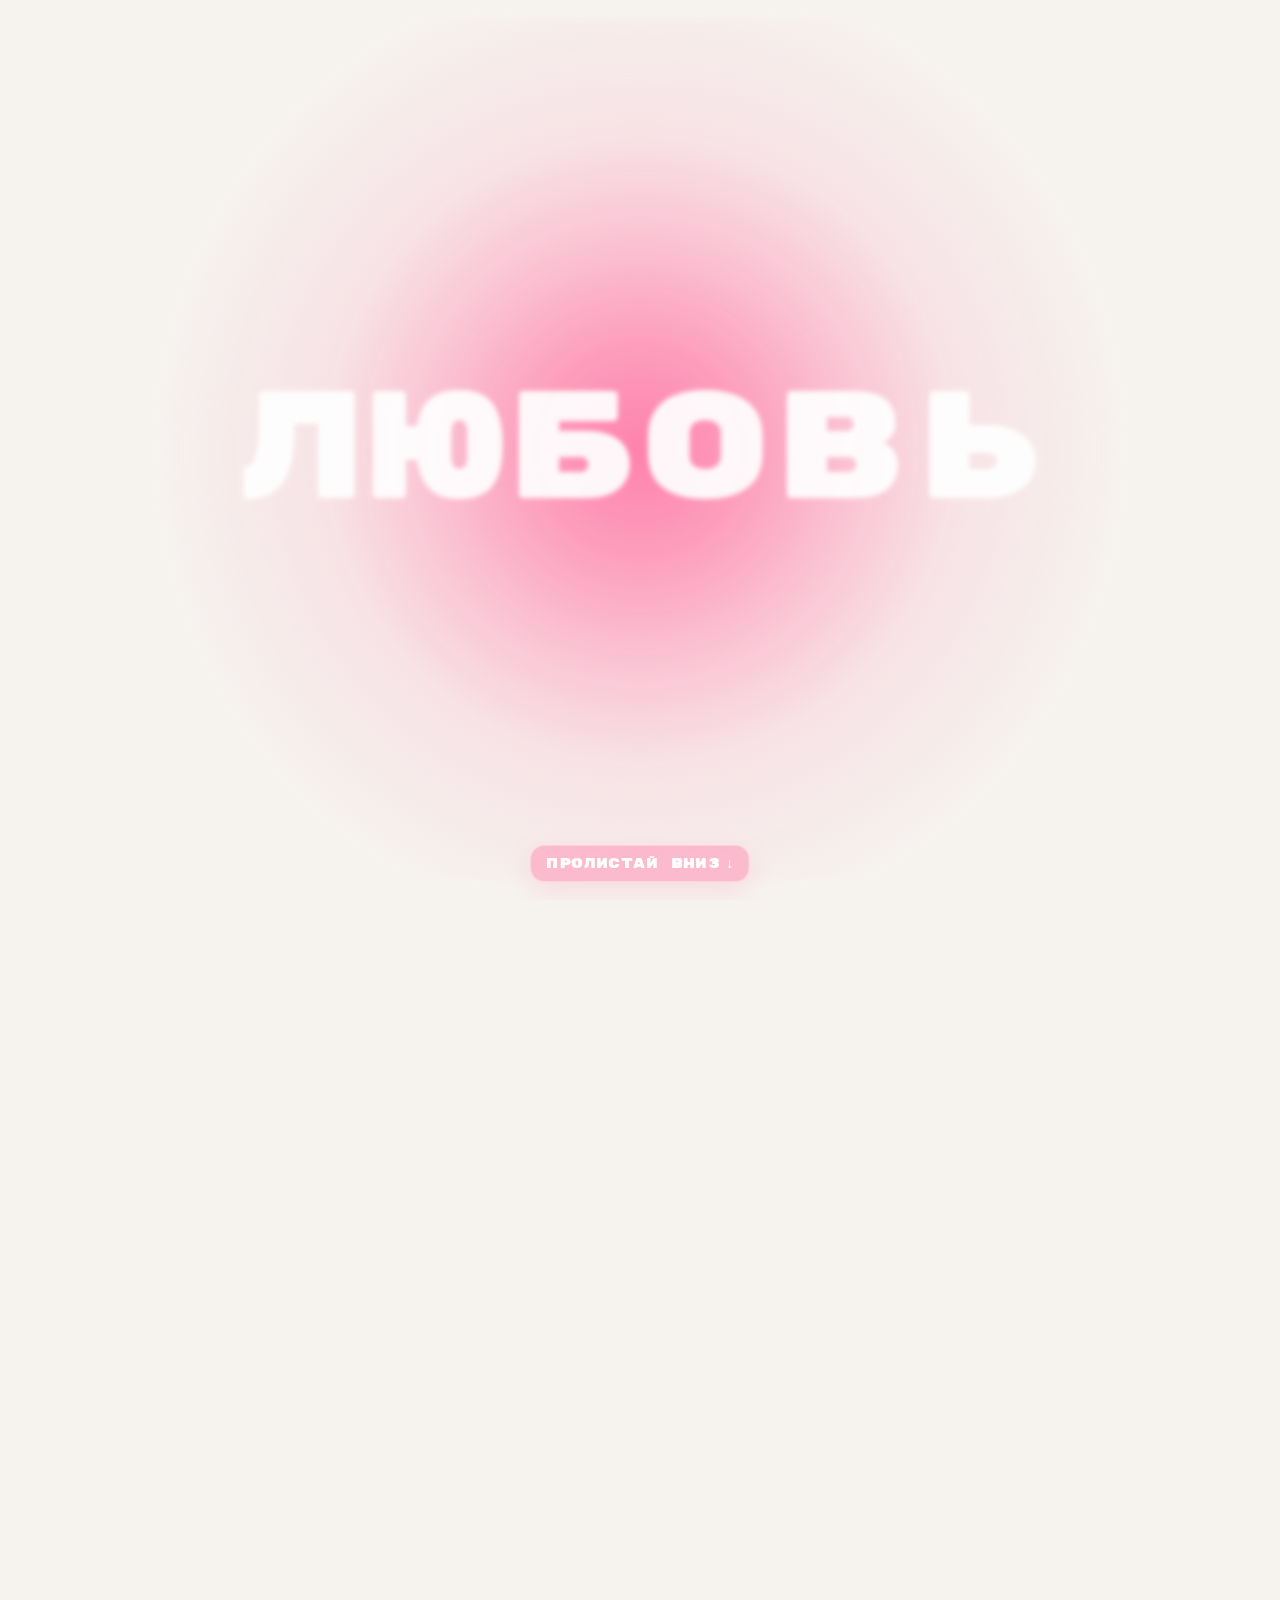
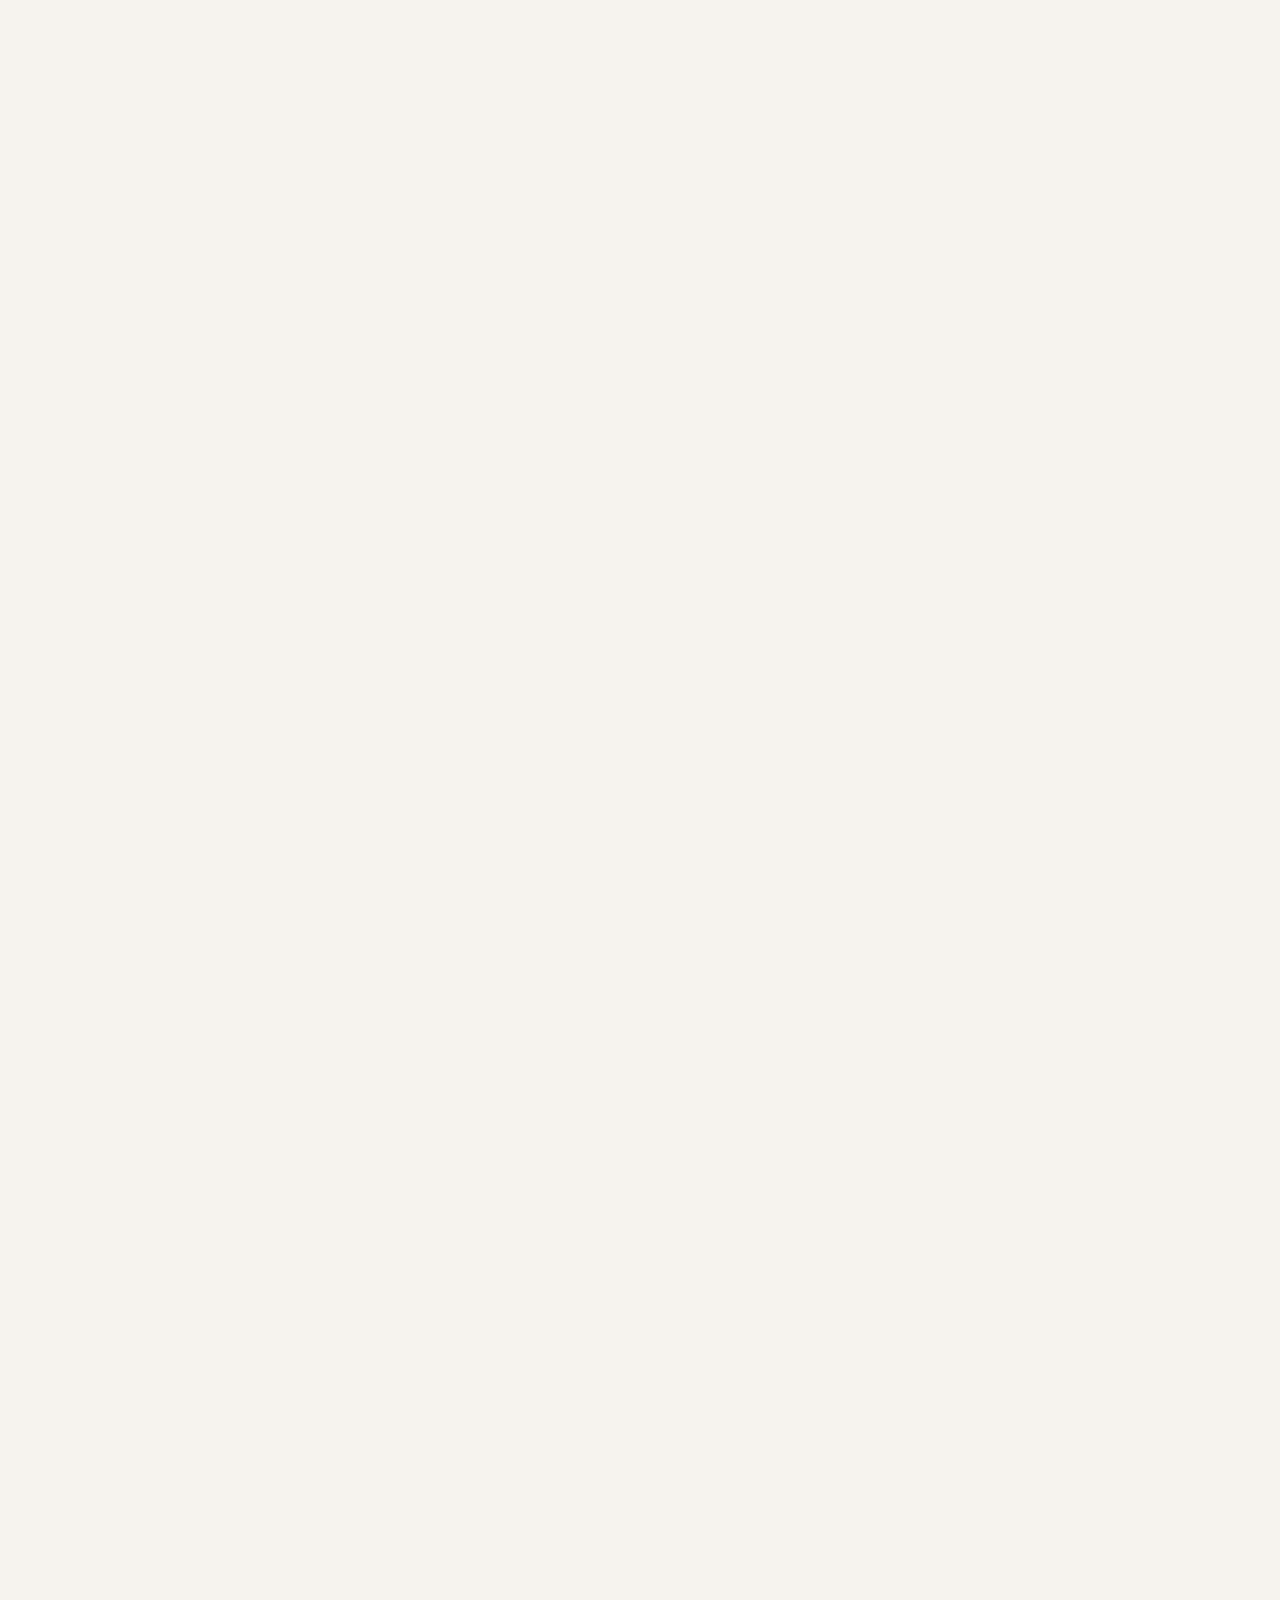
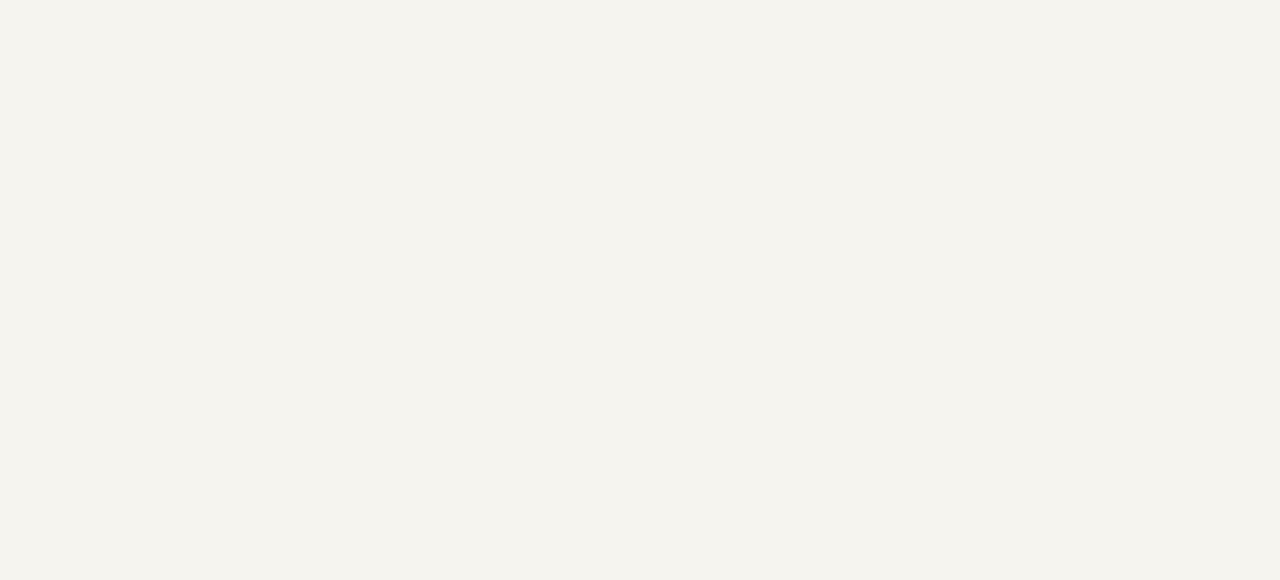
<file: index.html>
<!DOCTYPE html>
<html lang="ru">
<head>
  <meta charset="UTF-8" />
  <meta name="viewport" content="width=device-width, initial-scale=1.0" />
  <title>For You</title>

  <!-- Rubik Mono One -->
  <link rel="preconnect" href="https://fonts.googleapis.com">
  <link rel="preconnect" href="https://fonts.gstatic.com" crossorigin>
  <link href="https://fonts.googleapis.com/css2?family=Rubik+Mono+One&display=swap" rel="stylesheet">

  <link rel="stylesheet" href="style.css" />
</head>

<body>

  <!-- 1 СЛАЙД -->
  <section class="hero" id="hero">
    <div class="bg-word" id="loveWord" aria-hidden="true">любовь</div>

    <div class="hint" id="hintDown">
      <span>пролистай вниз</span><span>↓</span>
    </div>
  </section>

  <!-- 2 СЛАЙД — СЕРДЦЕ -->
  <section class="heart-screen" id="heartScene">
    <div class="heart-sticky">
      <div class="heart-wrap" id="heartBlock">
        <div class="heart-shape">
          <div class="heart-inner">
            <div class="heart-line small">небольшое</div>
            <div class="heart-line big">напоминание</div>
          </div>
        </div>
      </div>
    </div>
  </section>

  <!-- 3 СЛАЙД — СЧЁТЧИК -->
  <section class="counter-screen" id="counterScene">
    <div class="counter-wrap">
      <div class="we-together">мы вместе</div>

      <div class="counter-board" aria-live="polite">
        <div class="tile">
          <div class="tile-num" id="relDays">0</div>
          <div class="tile-label" id="relDaysWord">дней</div>
        </div>

        <div class="tile">
          <div class="tile-num" id="relHours">00</div>
          <div class="tile-label">часов</div>
        </div>

        <div class="tile">
          <div class="tile-num" id="relMins">00</div>
          <div class="tile-label">минут</div>
        </div>
      </div>

      <div class="after-counter">и каждый из них для меня важен</div>
      <div class="hint3">листай дальше ↓</div>
    </div>
  </section>

  <!-- 4 СЛАЙД — КАРТОЧКА -->
  <section class="content" id="contentScene">
    <div class="container reveal" id="card">
      <p class="lead">
        Я довольно часто бываю злой, нетактильной и без настроения,
        но это никак не влияет на мои чувства к тебе.
      </p>

      <button class="more-btn" aria-expanded="false" type="button" id="moreBtn">
        прочитать больше +
      </button>

      <div class="secret" hidden id="secret">
        <p>
          Я не всегда умею говорить это вслух, но ты стала для меня чем-то очень тёплым и настоящим.
        </p>
        <p>
          Мне нравится, как ты смеёшься, как рассказываешь мелочи из своего дня,
          и как рядом с тобой всё становится спокойнее.
        </p>
        <p>
          Спасибо, что ты есть в моей жизни 🤍
        </p>
      </div>
    </div>
  </section>

  <script src="script.js"></script>
</body>
</html>
</file>
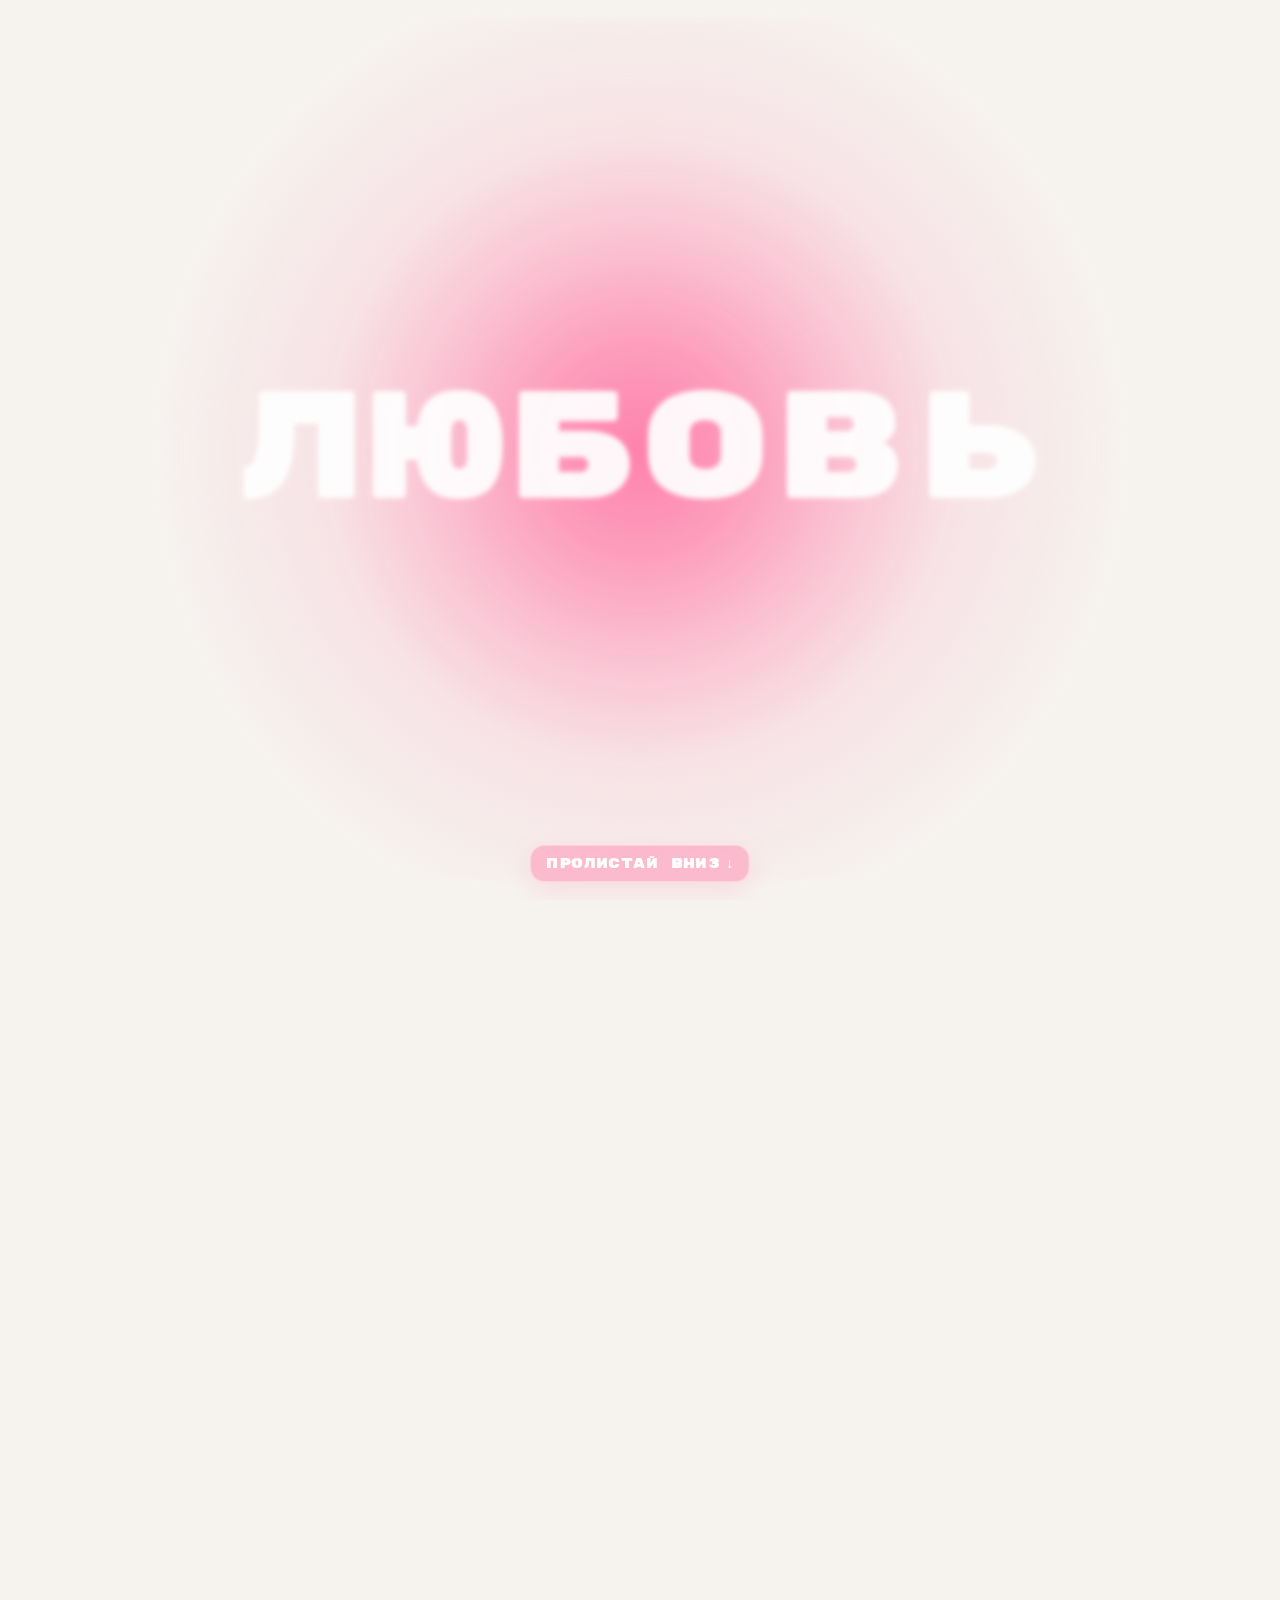
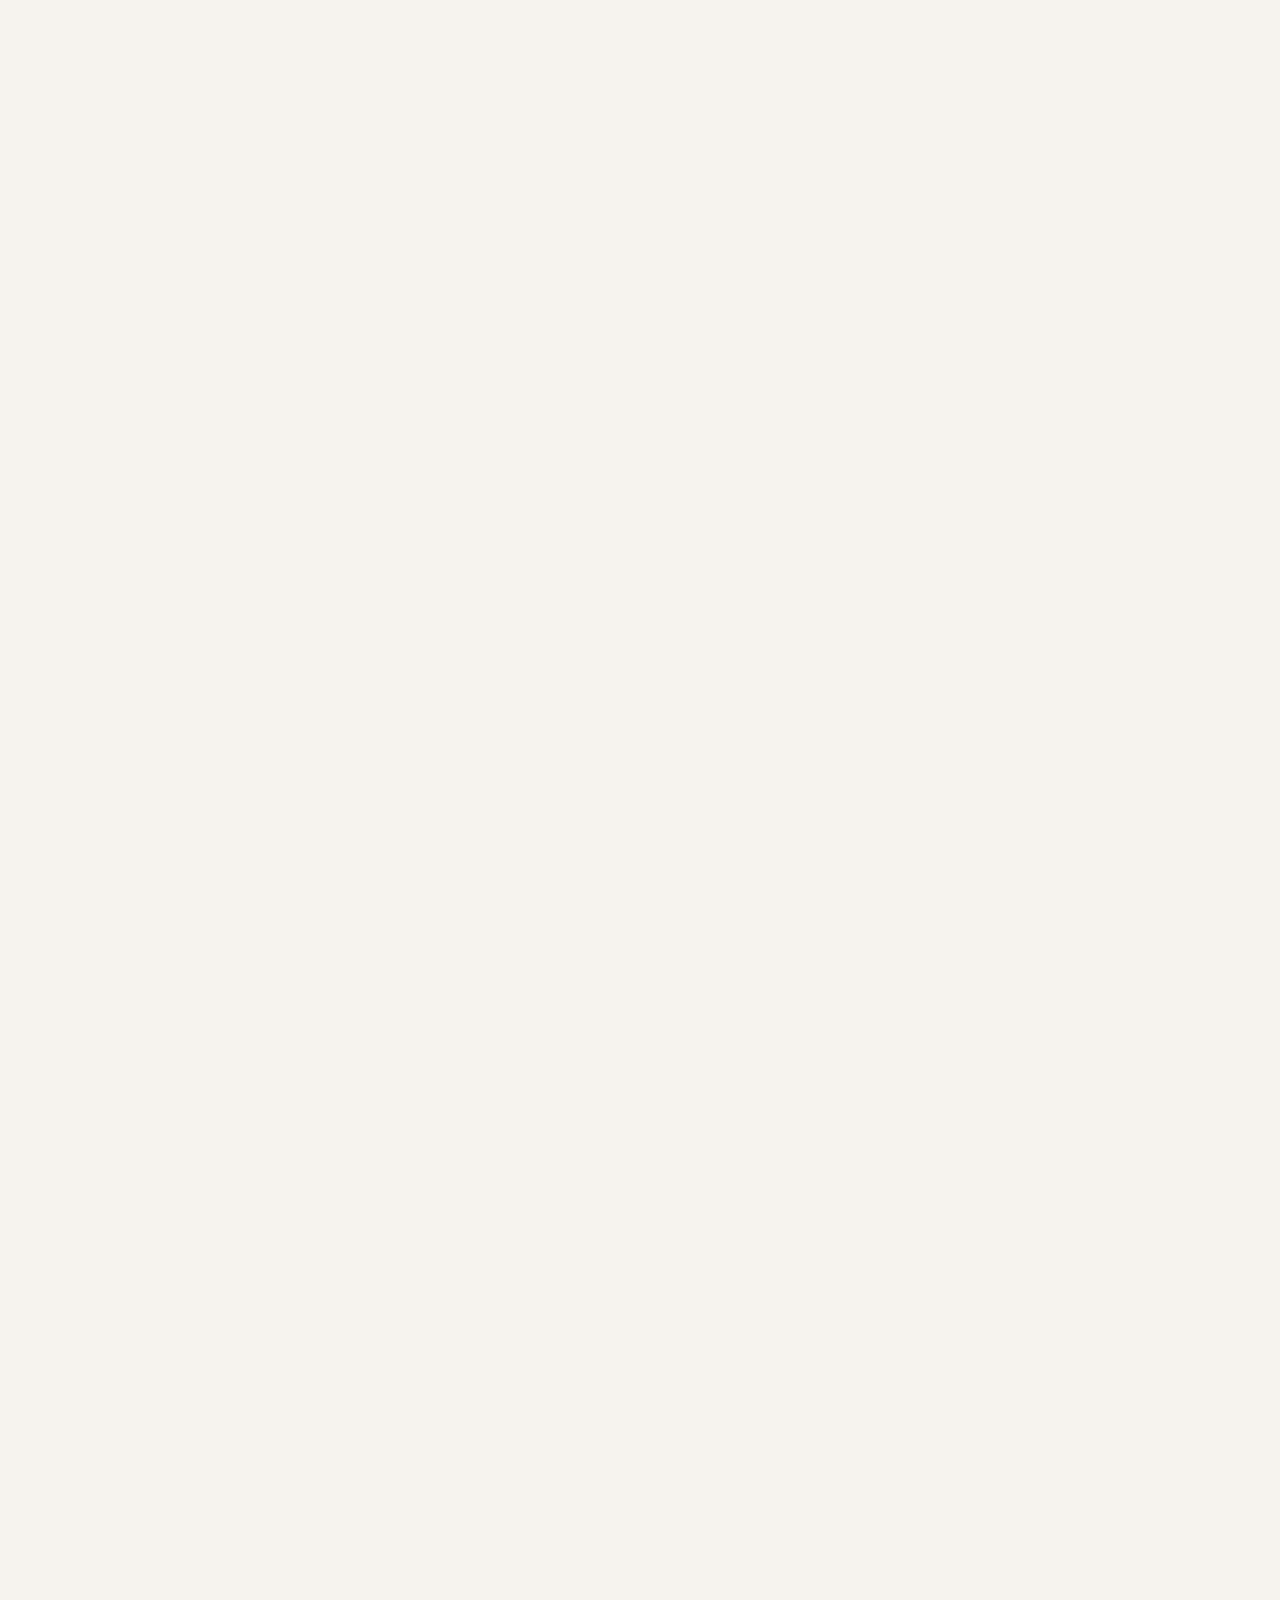
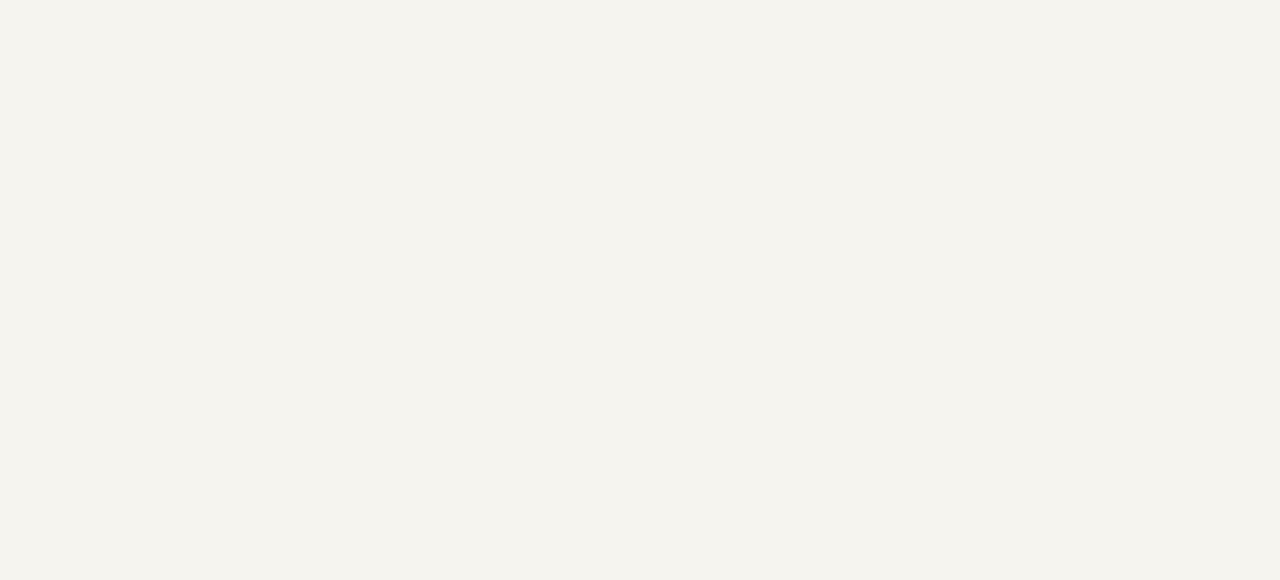
<file: for her/index.html>
<!DOCTYPE html>
<html lang="ru">
<head>
  <meta charset="UTF-8" />
  <meta name="viewport" content="width=device-width, initial-scale=1.0" />
  <title>For You</title>

  <!-- Rubik Mono One -->
  <link rel="preconnect" href="https://fonts.googleapis.com">
  <link rel="preconnect" href="https://fonts.gstatic.com" crossorigin>
  <link href="https://fonts.googleapis.com/css2?family=Rubik+Mono+One&display=swap" rel="stylesheet">

  <link rel="stylesheet" href="style.css" />
</head>

<body>

  <!-- 1 СЛАЙД -->
  <section class="hero" id="hero">
    <div class="bg-word" id="loveWord" aria-hidden="true">любовь</div>

    <div class="hint" id="hintDown">
      <span>пролистай вниз</span><span>↓</span>
    </div>
  </section>

  <!-- 2 СЛАЙД — СЕРДЦЕ -->
  <section class="heart-screen" id="heartScene">
    <div class="heart-sticky">
      <div class="heart-wrap" id="heartBlock">
        <div class="heart-shape">
          <div class="heart-inner">
            <div class="heart-line small">небольшое</div>
            <div class="heart-line big">напоминание</div>
          </div>
        </div>
      </div>
    </div>
  </section>

  <!-- 3 СЛАЙД — СЧЁТЧИК -->
  <section class="counter-screen" id="counterScene">
    <div class="counter-wrap">
      <div class="we-together">мы вместе</div>

      <div class="counter-board" aria-live="polite">
        <div class="tile">
          <div class="tile-num" id="relDays">0</div>
          <div class="tile-label" id="relDaysWord">дней</div>
        </div>

        <div class="tile">
          <div class="tile-num" id="relHours">00</div>
          <div class="tile-label">часов</div>
        </div>

        <div class="tile">
          <div class="tile-num" id="relMins">00</div>
          <div class="tile-label">минут</div>
        </div>
      </div>

      <div class="after-counter">и каждый из них для меня важен</div>
      <div class="hint3">листай дальше ↓</div>
    </div>
  </section>

  <!-- 4 СЛАЙД — КАРТОЧКА -->
  <section class="content" id="contentScene">
    <div class="container reveal" id="card">
      <p class="lead">
        Я довольно часто бываю злой, нетактильной и без настроения,
        но это никак не влияет на мои чувства к тебе.
      </p>

      <button class="more-btn" aria-expanded="false" type="button" id="moreBtn">
        прочитать больше +
      </button>

      <div class="secret" hidden id="secret">
        <p>
          Я не всегда умею говорить это вслух, но ты стала для меня чем-то очень тёплым и настоящим.
        </p>
        <p>
          Мне нравится, как ты смеёшься, как рассказываешь мелочи из своего дня,
          и как рядом с тобой всё становится спокойнее.
        </p>
        <p>
          Спасибо, что ты есть в моей жизни 🤍
        </p>
      </div>
    </div>
  </section>

  <script src="script.js"></script>
</body>
</html>
</file>
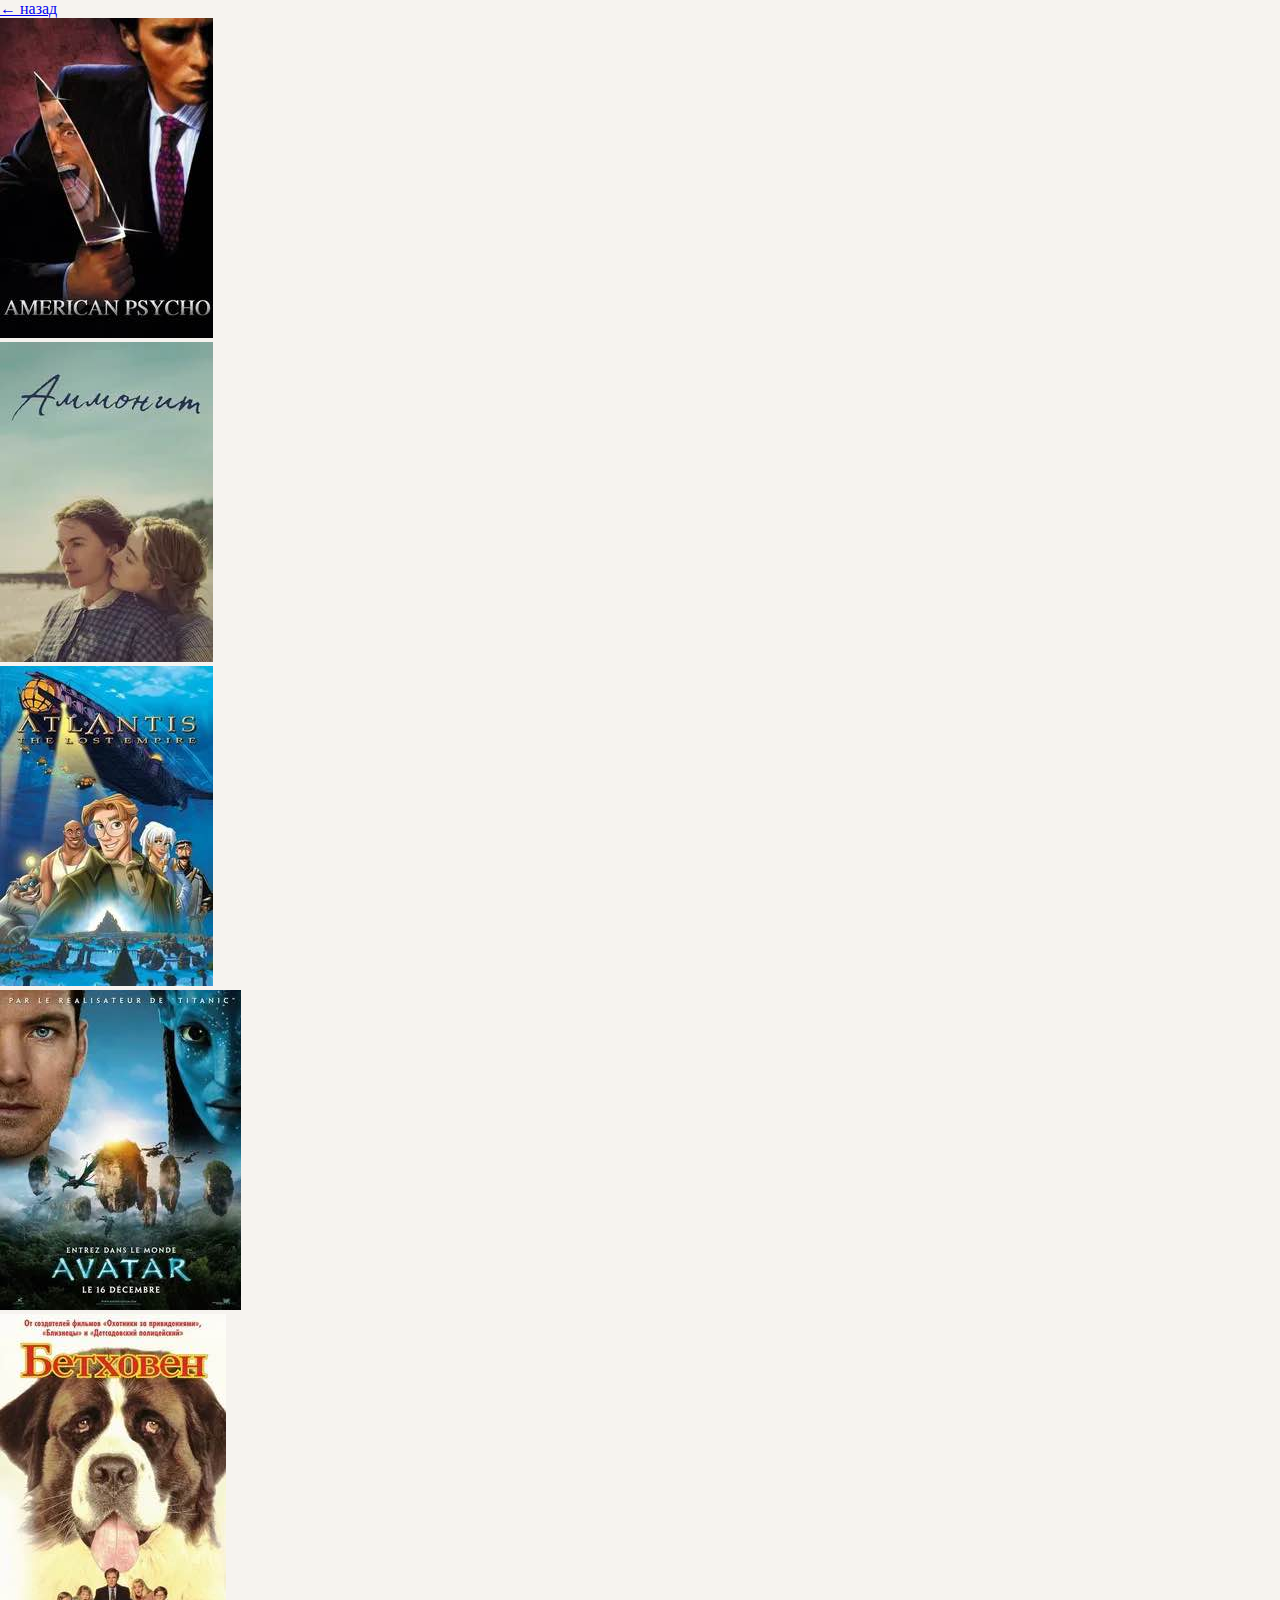
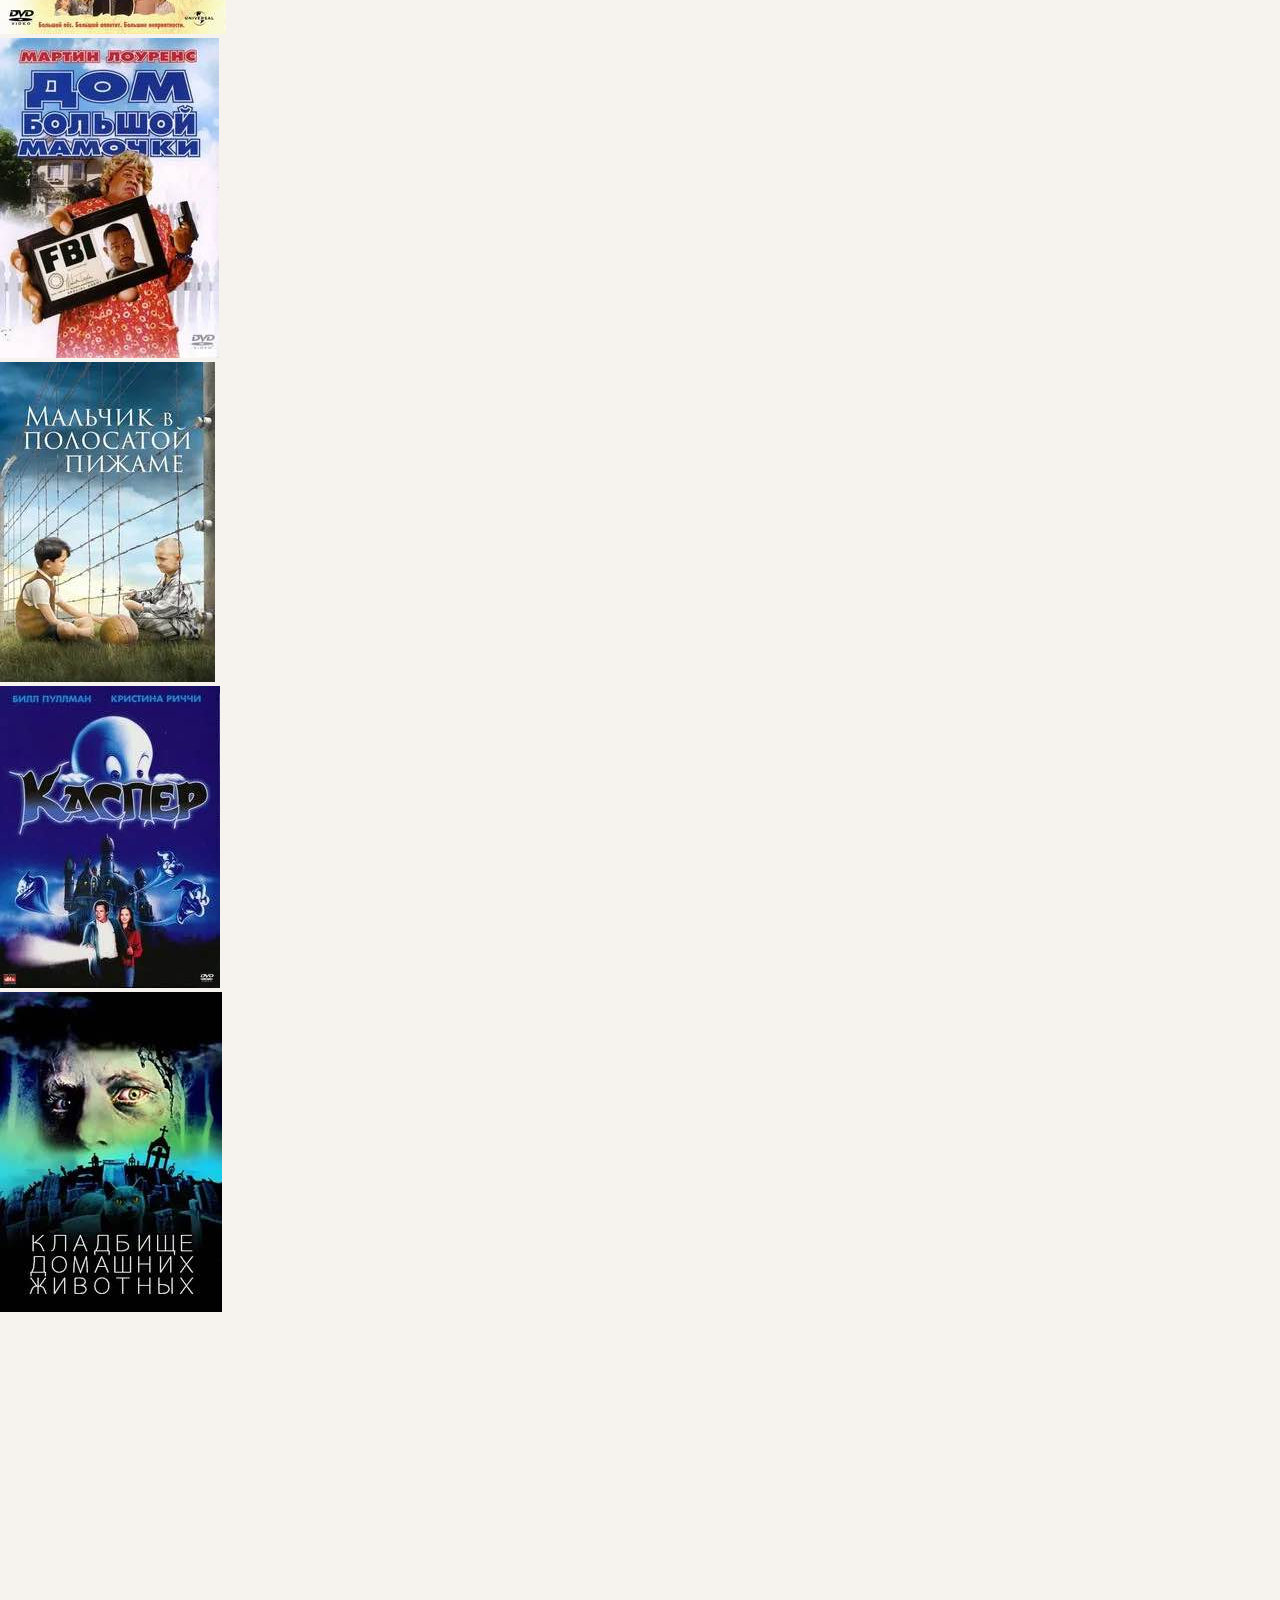
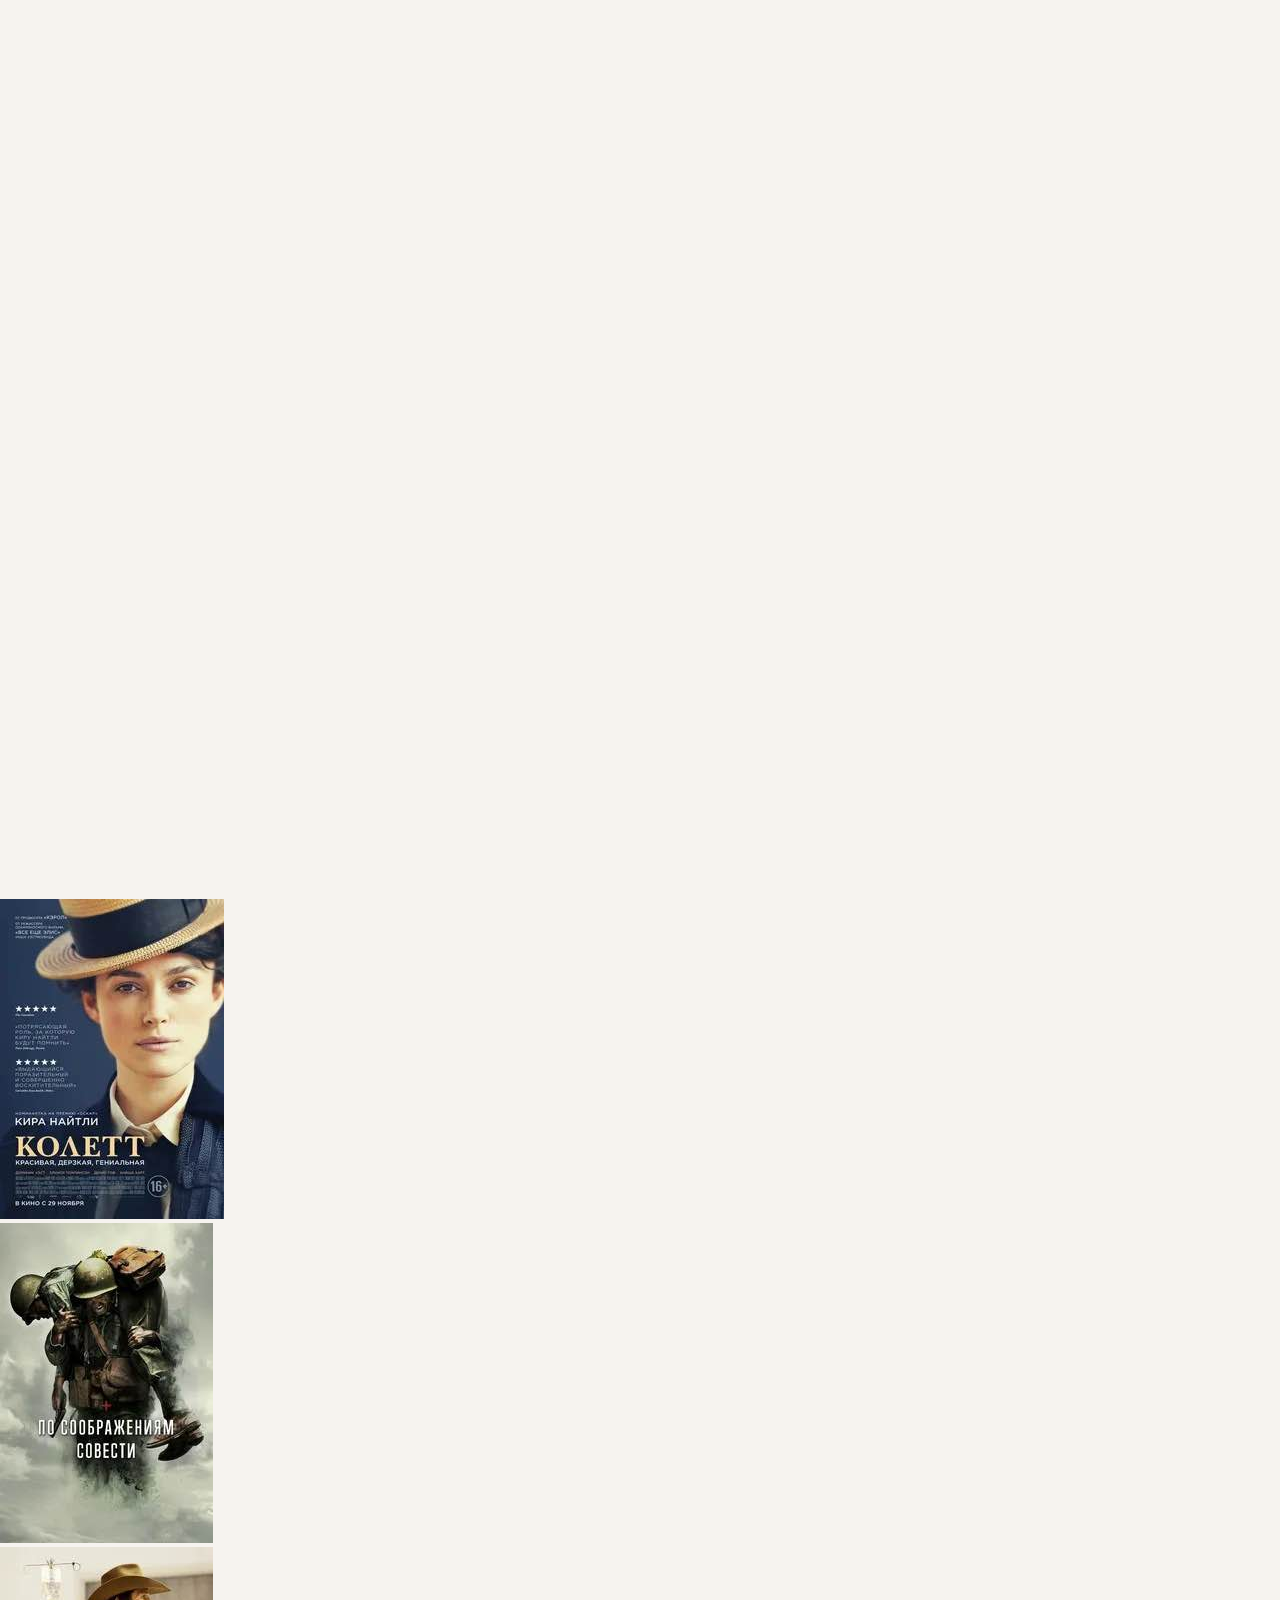
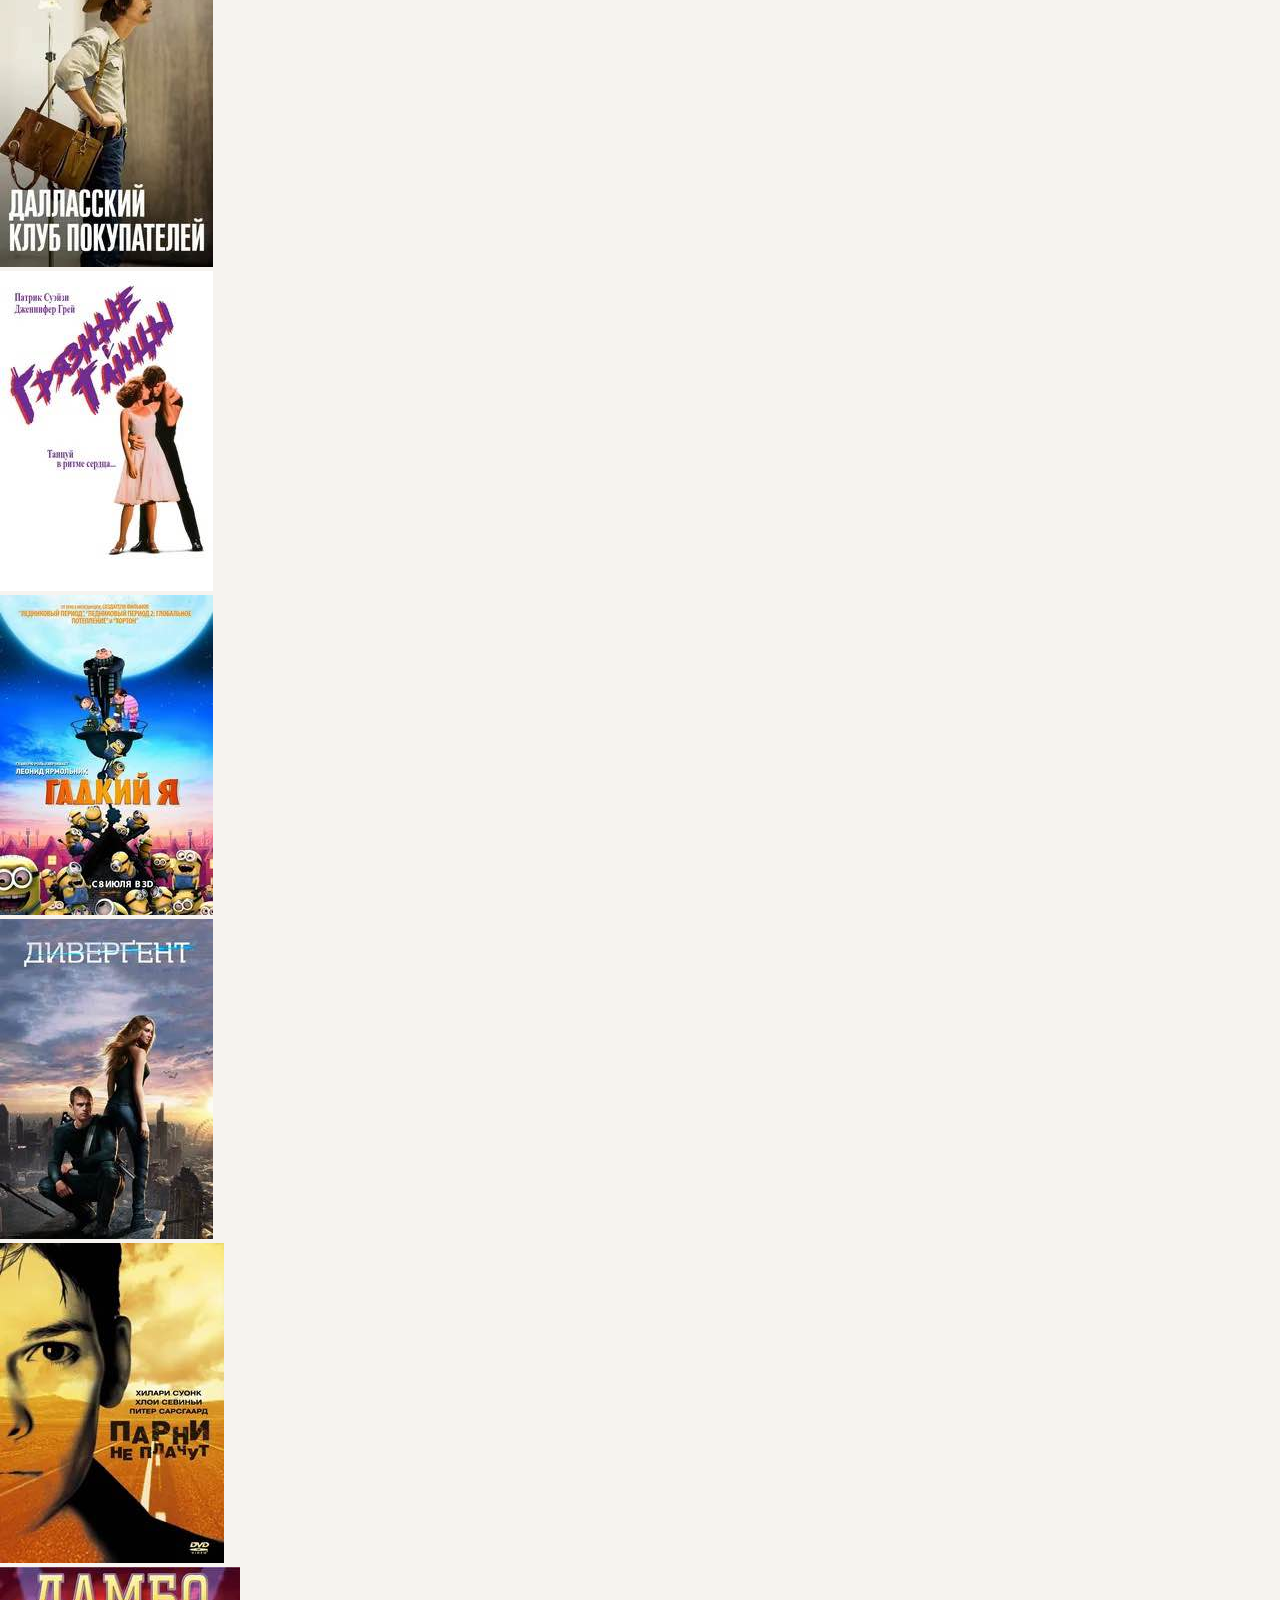
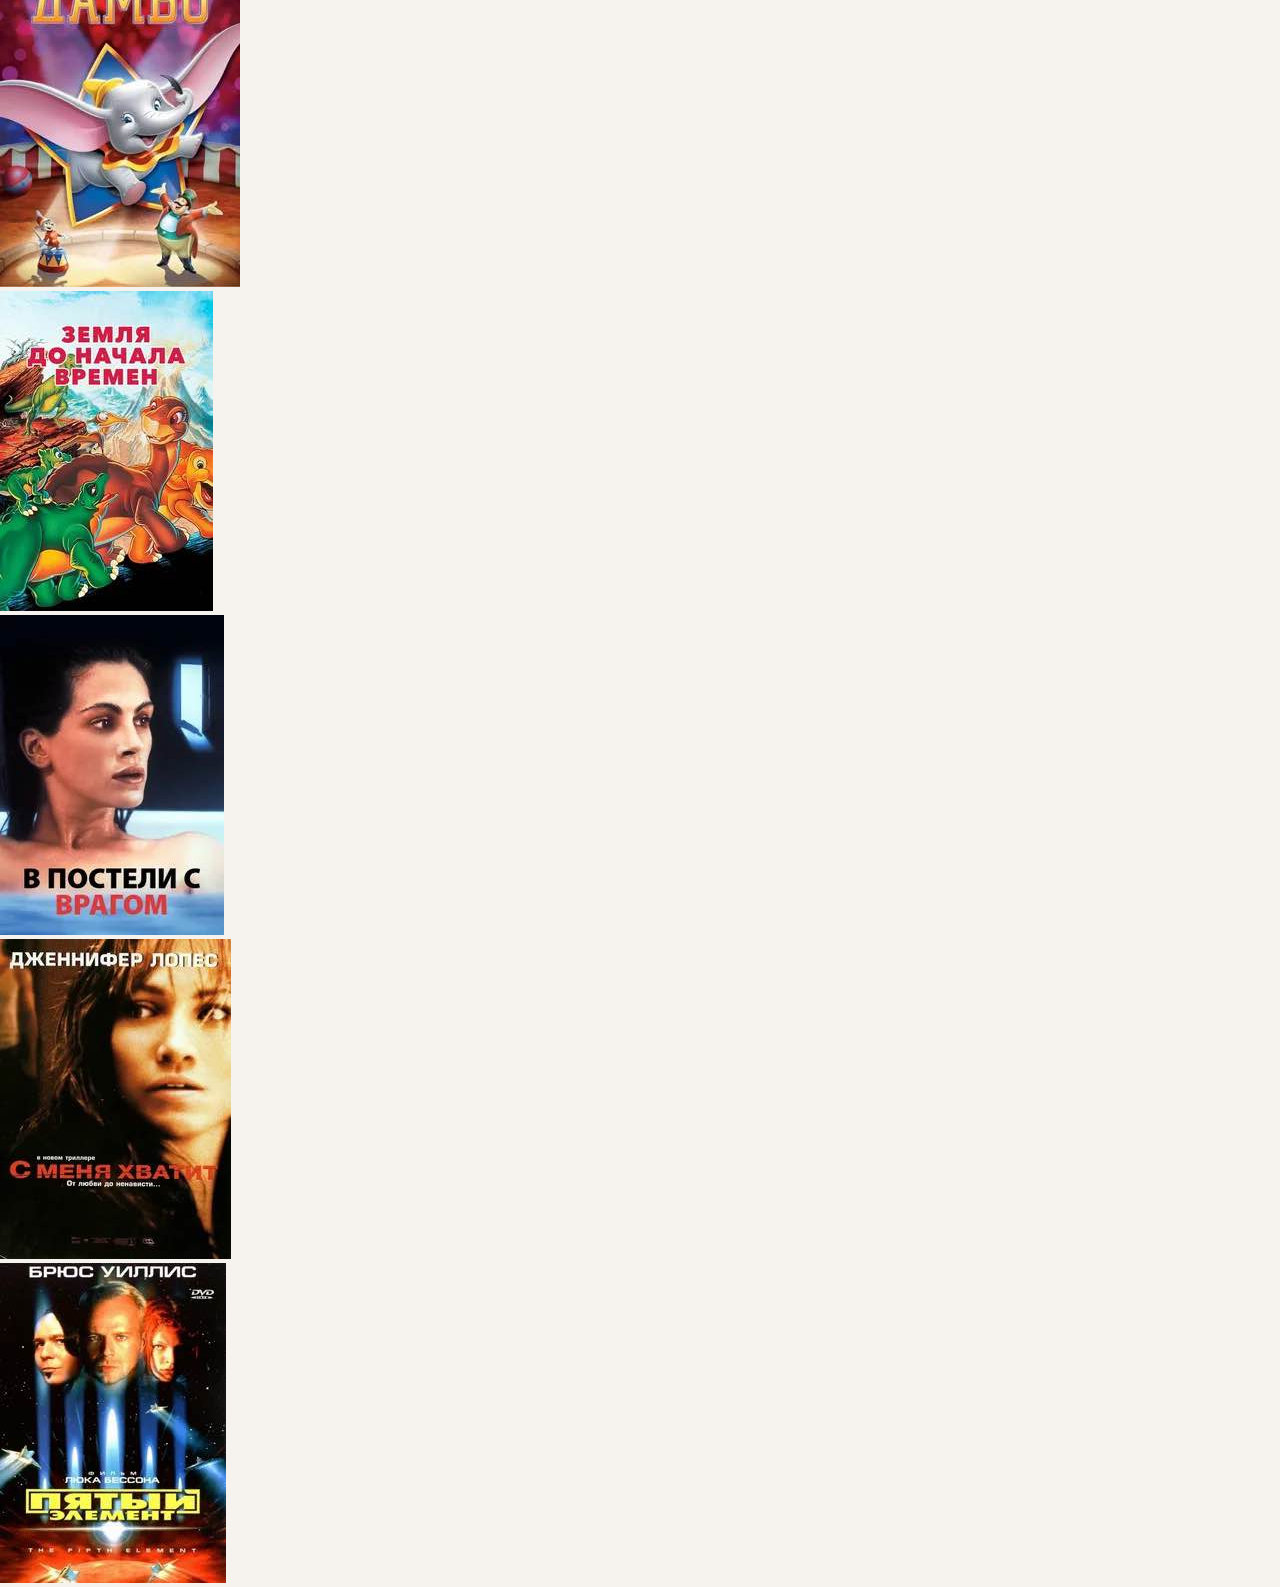
<file: films.html>
<!DOCTYPE html>
<html lang="ru">
<head>
  <meta charset="UTF-8" />
  <meta name="viewport" content="width=device-width, initial-scale=1.0" />
  <title>Фильмы</title>

  <link rel="stylesheet" href="style.css" />
  <link href="https://fonts.googleapis.com/css2?family=Montserrat+Alternates:wght@400;500&display=swap" rel="stylesheet">
  <link href="https://fonts.googleapis.com/css2?family=Rubik+Mono+One&display=swap" rel="stylesheet">
</head>

<body class="page-clean">

  <header class="back-header">
    <a href="index.html" class="back-link">← назад</a>
  </header>

  <main class="page-content">

    <section class="films-grid" aria-label="Список фильмов">

      <!-- Добавляй/редактируй текст в data-desc -->
      <article class="film-card"
        data-title="American Psycho"
        data-desc="Днем он ничем не отличается от окружающих, и в толпе вы не обратите на него внимания. Но ночью этот благовидный гражданин превращается в изощренного убийцу."
      >
        <img class="film-poster" loading="lazy" decoding="async" src="images/americanpsycho.jpg" alt="American Psycho">
      </article>

      <article class="film-card"
        data-title="Ammonite"
        data-desc="1840-е. Прославленная охотница за ископаемыми Мэри Эннинг знакомится с девушкой Шарлоттой, отправленной к морю в оздоровительных целях. Между двумя женщинами складываются эмоциональные отношения, которые навсегда изменят их жизнь."
      >
        <img class="film-poster" loading="lazy" decoding="async" src="images/ammonite.jpg" alt="Ammonite">
      </article>

      <article class="film-card"
        data-title="Atlantis"
        data-desc="Ученый отправляется на поиски легендарного острова. Фантастическое приключение, полное неразгаданных тайнs"
      >
        <img class="film-poster" loading="lazy" decoding="async" src="images/atlantis.jpg" alt="Atlantis">
      </article>

      <article class="film-card"
        data-title="Avatar"
        data-desc="Бывший морпех Джейк Салли прикован к инвалидному креслу. Несмотря на немощное тело, Джейк в душе по-прежнему остается воином. Он получает задание совершить путешествие в несколько световых лет к базе землян на планете Пандора, где корпорации добывают редкий минерал, имеющий огромное значение для выхода Земли из энергетического кризиса."
      >
        <img class="film-poster" loading="lazy" decoding="async" src="images/avatar.jpg" alt="Avatar">
      </article>

      <article class="film-card"
        data-title="Beethoven"
        data-desc="Герой фильма - не великий композитор, а случайно названный его именем симпатяга-сенбернар. Попав в семью ещё щенком, пёс быстро подружился с детьми и матерью - лишь отец косо поглядывал на беспокойного домочадца.ы"
      >
        <img class="film-poster" loading="lazy" decoding="async" src="images/beethoven.jpg" alt="Beethoven">
      </article>

      <article class="film-card"
        data-title="Big Mama"
        data-desc="Агент ФБР Малькольм Тернер - мастер перевоплощений. Он умён, обаятелен и не существует такого задания, с которым он бы не справился. В этот раз Малкольм входит в роль пожилого азиата для расследования преступлений. Последнее назначение приводит его в маленький южный городок, где он должен поймать матерого грабителя банков, недавно сбежавшего из тюрьмы.

Малькольм устанавливает слежку за домом властной женщины, известной как Большая мамочка. По оперативным данным, её должна навестить бывшая подружка преступника - Шерри - со своим сыном. Очень простой план, но есть одна большая проблема: Большая мамочка неожиданно покидает город..."
      >
        <img class="film-poster" loading="lazy" decoding="async" src="images/bigmama.jpg" alt="Big Mama">
      </article>

      <article class="film-card"
        data-title="Boy"
        data-desc="История, происходящая во время Второй мировой войны и показанная сквозь глаза невинного и ничего не подозревающего о происходящих событиях Бруно, восьмилетнего сына коменданта концентрационного лагеря. Его случайное знакомство и дружба с еврейским мальчиком по другую сторону ограды лагеря, в конечном счете, приводит к самым непредсказуемым и ошеломительным последствиям."
      >
        <img class="film-poster" loading="lazy" decoding="async" src="images/boy.jpg" alt="Boy">
      </article>

      <article class="film-card"
        data-title="Casper"
        data-desc="Каспер, маленькое дружелюбное привидение, не желает походить на своих хулиганствующих собратьев. Его дружба с девочкой-подростком Кэт помогает ей и ее отцу, доктору Харви, справиться с опасностями, поджидающими их в населенном призраками доме."
      >
        <img class="film-poster" loading="lazy" decoding="async" src="images/casper.jpg" alt="Casper">
      </article>

      <article class="film-card"
        data-title="Cemetery"
        data-desc="Хозяин вызывает мертвого кота с того света. По жуткому роману Стивена Кинга, который пугал самого писателя"
      >
        <img class="film-poster" loading="lazy" decoding="async" src="images/cemetery.jpg" alt="Cemetery">
      </article>

      <article class="film-card"
        data-title="Club"
        data-desc="Сотрудник страховой компании страдает хронической бессонницей и отчаянно пытается вырваться из мучительно скучной жизни. Однажды в очередной командировке он встречает некоего Тайлера Дёрдена — харизматического торговца мылом с извращенной философией. Тайлер уверен, что самосовершенствование — удел слабых, а единственное, ради чего стоит жить, — саморазрушение.

Проходит немного времени, и вот уже новые друзья лупят друг друга почем зря на стоянке перед баром, и очищающий мордобой доставляет им высшее блаженство. Приобщая других мужчин к простым радостям физической жестокости, они основывают тайный Бойцовский клуб, который начинает пользоваться невероятной популярностью."
      >
        <img class="film-poster" loading="lazy" decoding="async" src="images/club.jpg" alt="Club">
      </article>

      <article class="film-card"
        data-title="Colette"
        data-desc="Яркая и талантливая Колетт пишет гениальные произведения, которые ее муж Вилли, посредственный писатель, выдает за свои. Книги становятся бестселлерами, а богемная пара превращается в сенсацию высшего света Парижа. Но когда Вилли пытается заставить Колетт написать еще один роман, она начинает борьбу за творческую свободу, бросая вызов общественным понятиям о литературе, моде и сексуальности."
      >
        <img class="film-poster" loading="lazy" decoding="async" src="images/colett.jpg" alt="Colette">
      </article>

      <article class="film-card"
        data-title="Conscience"
        data-desc="Медик американской армии времён Второй мировой войны Десмонд Досс, который служил во время битвы за Окинаву, отказывается убивать людей и становится первым идейным уклонистом в американской истории, удостоенным Медали Почёта."
      >
        <img class="film-poster" loading="lazy" decoding="async" src="images/conscience.jpg" alt="Conscience">
      </article>

      <article class="film-card"
        data-title="Dallas Club"
        data-desc="Реальная история Рона Вудруфа, техасского электрика, у которого в 1985 году обнаружили СПИД. Врачи отвели ему всего 30 дней, но он не пожелал смириться со смертным приговором и сумел продлить свою жизнь, принимая нетрадиционные лекарства, а затем наладил подпольный бизнес по продаже их другим больным."
      >
        <img class="film-poster" loading="lazy" decoding="async" src="images/dallasсlub.jpg" alt="Dallas Club">
      </article>

      <article class="film-card"
        data-title="Dances"
        data-desc="Лето 1963 года. 17-летняя Фрэнсис по прозвищу Бэби проводит каникулы с родителями в курортном отеле, где знакомится с Джонни, красивым профессиональным танцором. Словно околдованная сексуальными ритмами и ничем не сдерживаемыми движениями “грязных танцев” в стиле ритм-энд-блюз, Бэби становится ученицей и партнершей Джонни в танцах и в любви."
      >
        <img class="film-poster" loading="lazy" decoding="async" src="images/dances.jpg" alt="Dances">
      </article>

      <article class="film-card"
        data-title="Despicable"
        data-desc="Гадкий снаружи, но добрый внутри Грю намерен закрепить за собой статус главного злодея в мире, для чего он решает выкрасть Луну при помощи личной армии миньонов. Дело осложняют конкуренты, вставляющие высокотехнологичные палки в колёса, и семейные обстоятельства в виде трёх сирот, о которых Грю вынужден заботиться."
      >
        <img class="film-poster" loading="lazy" decoding="async" src="images/despicable.jpg" alt="Despicable">
      </article>

      <article class="film-card"
        data-title="Divergent"
        data-desc="В антиутопическом Чикаго будущего общество разделено на пять фракций: «Эрудиция», «Дружелюбие», «Искренность», «Отречение» и «Бесстрашие». Каждый житель, достигший 16 лет, должен пройти тест, чтобы определить, к какой фракции он принадлежит.
Юная Беатрис оказывается угрозой для всей сложившейся системы, когда тесты выявляют в ней дивергента — человека, которого невозможно однозначно определить в одну из фракций. Способные мыслить независимо и не питающие особого уважения к правительству, дивергенты одним своим существованием дискредитируют принципы, на которых строится общество. И теперь Беатрис — одна из таких людей, живущих вне закона и борющихся с системой, которая намерена любой ценой от них избавиться."
      >
        <img class="film-poster" loading="lazy" decoding="async" src="images/divergent.jpg" alt="Divergent">
      </article>

      <article class="film-card"
        data-title="Don't Cry"
        data-desc="Приехав в небольшой городок в Небраске, Брэндон Тина сразу приковывает к себе общее внимание. Он пьет как извозчик, ругается, оттягивается по полной программе с местной шпаной и наслаждается ощущением безграничной свободы. Но, одновременно с этим, он оказывается чутким и внимательным к другим людям.

Конечно, ни одна девушка не пропустит такого интересного парня, и в него по уши влюбляется местная красавица - мечта всех подростков. Но однажды Брэндон рассказывает ей свою страшную тайну. Тайну, из-за которой, он может быть предан, унижен, изнасилован и даже убит."
      >
        <img class="film-poster" loading="lazy" decoding="async" src="images/dontcry.jpg" alt="Don't Cry">
      </article>

      <article class="film-card"
        data-title="Dumbo"
        data-desc="История о маленьком слоненке из цирка, родившемся с очень большими ушами, что было рассмотрено как позорное явление среди цирковых слонов. Но зато он научился летать."
      >
        <img class="film-poster" loading="lazy" decoding="async" src="images/dumbo.jpg" alt="Dumbo">
      </article>

      <article class="film-card"
        data-title="Earth"
        data-desc="Было время, когда нога человека еще не ступала на Землю. То было время извергающихся вулканов, громадных землетрясений и ужасных катаклизмов. Наша планета тогда была населена удивительными и странными существами.

Герой этого мультика, очаровательный бронтозаврик Крошки-Ножки, отправился на поиски легендарной Великой Долины, где по слухам можно неплохо подкрепиться. По пути он прихватил с собой в путешествие еще четырех малышей-динозавриков. В дороге эту пеструю компанию поджидают удивительные и опасные приключения."
      >
        <img class="film-poster" loading="lazy" decoding="async" src="images/earth.jpg" alt="Earth">
      </article>

      <article class="film-card"
        data-title="Enemy"
        data-desc="Благополучная с виду молодая супружеская пара с первых дней совместной жизни пребывает в атмосфере страха и напряжения... Красавица Лора Берни, доведенная до отчаяния ревностью и агрессивностью обожающего ее мужа Мартина и не знающая, как выпутаться из сетей брака, который стал для нее пыткой и тюрьмой, задумывает рискованную интригу.

Она решает сымитировать собственную гибель. И ей действительно удается начать новую жизнь под другим именем, встретить хорошего человека. Но бывший муж узнает правду и начинает преследование."
      >
        <img class="film-poster" loading="lazy" decoding="async" src="images/enemy.jpg" alt="Enemy">
      </article>

      <article class="film-card"
        data-title="Enough"
        data-desc="Жизнь официантки Слим коренным образом меняется, когда она встречает богатого незнакомца Митча. Они влюбляются, женятся, покупают красивый домик и у них рождается дочка. Но восхитительной счастливой новой жизни Слим вскоре приходит конец.

Её муж - далеко не совершенство, и Слим узнаёт о его изменах. Оскорблённая поведением мужа, Слим пытается убежать от него, а ожесточившийся Митч теперь представляет смертельную угрозу ей и её пятилетней дочери. Скрываясь от мужа, Слим решает принять серьёзные меры. Она прячет дочь, а сама меняется морально и физически, намереваясь показать Митчу, что с неё довольно..."
      >
        <img class="film-poster" loading="lazy" decoding="async" src="images/enough.jpg" alt="Enough">
      </article>

      <article class="film-card"
        data-title="Fifth"
        data-desc="2257 год. Бывший секретный агент Корбен Даллас работает таксистом, ест в одном и том же ресторане и не ждёт перемен от жизни. Всё меняется, когда в его такси падает инопланетянка Лилу — единственное существо, способное спасти человечество. Вместе им предстоит остановить надвигающееся зло и предотвратить межгалактическую войну."
      >
        <img class="film-poster" loading="lazy" decoding="async" src="images/fifth.jpg" alt="Fifth">
      </article>

    </section>
  </main>

  <!-- МОДАЛЬНОЕ ОКНО -->
  <div class="film-modal" id="filmModal" hidden>
    <div class="modal-card" role="dialog" aria-modal="true" aria-labelledby="modalTitle">
      <div class="modal-title" id="modalTitle"></div>
      <div class="modal-desc" id="modalDesc"></div>

    </div>
  </div>

  <script>
    const modal = document.getElementById("filmModal");
    const modalTitle = document.getElementById("modalTitle");
    const modalDesc = document.getElementById("modalDesc");
   

    function openModal(title, desc){
      modalTitle.textContent = title || "";
      modalDesc.textContent = desc || "";
      modal.hidden = false;
      requestAnimationFrame(() => modal.classList.add("show"));
    }

    function closeModal(){
      modal.classList.remove("show");
      setTimeout(() => { modal.hidden = true; }, 200);
    }

    document.querySelectorAll(".film-card").forEach(card => {
      card.addEventListener("click", () => {
        openModal(card.dataset.title, card.dataset.desc);
      });
    });


    modal.addEventListener("click", (e) => {
      if (e.target === modal) closeModal();
    });

    document.addEventListener("keydown", (e) => {
      if (e.key === "Escape" && !modal.hidden) closeModal();
    });
  </script>

</body>
</html>
</file>
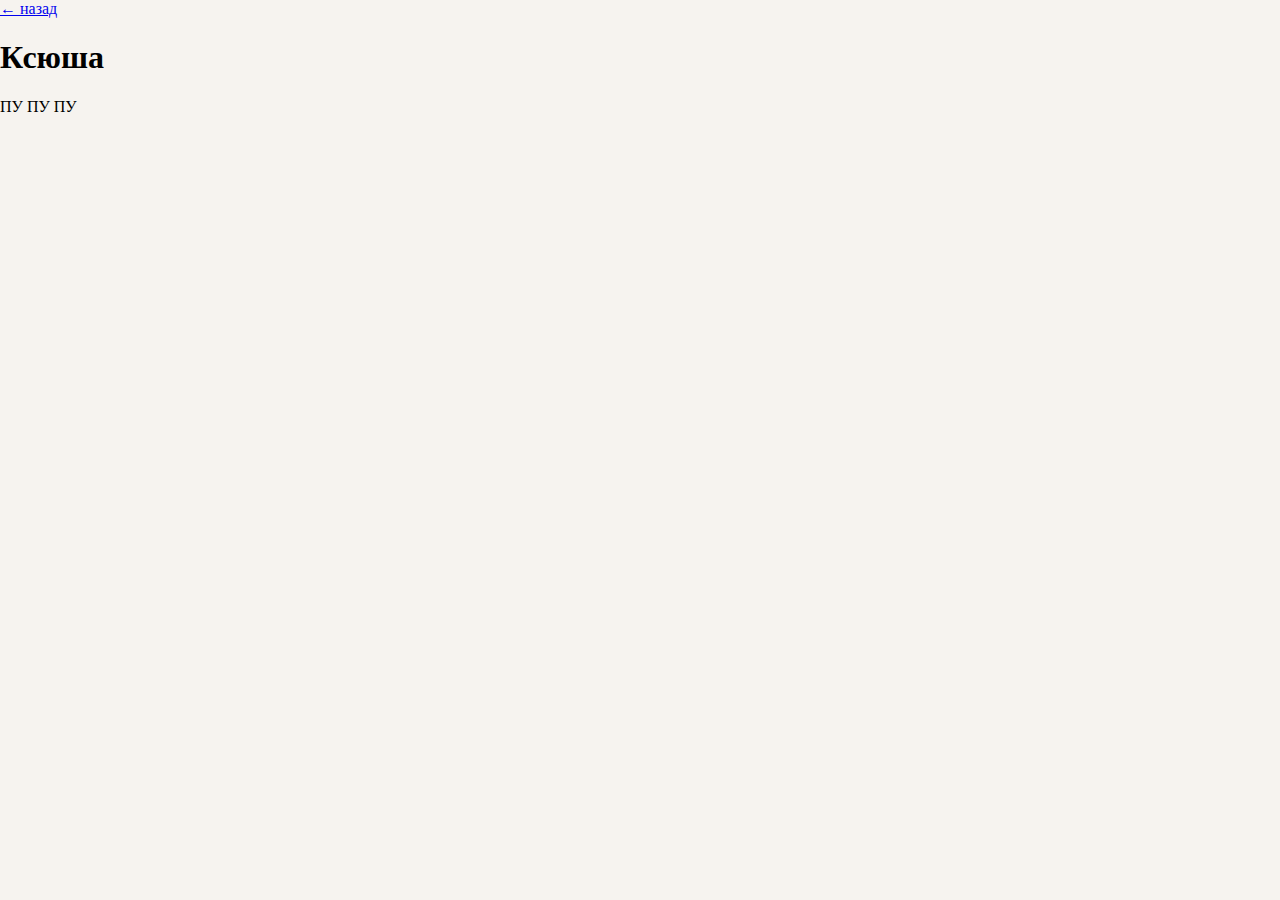
<file: ksyusha.html>
<!DOCTYPE html>
<html lang="ru">
<head>
  <meta charset="UTF-8">
  <meta name="viewport" content="width=device-width, initial-scale=1.0">
  <title>Ксюша</title>

  <link rel="stylesheet" href="style.css">
  <link rel="preconnect" href="https://fonts.googleapis.com">
  <link rel="preconnect" href="https://fonts.gstatic.com" crossorigin>
  <link href="https://fonts.googleapis.com/css2?family=Rubik+Mono+One&display=swap" rel="stylesheet">
</head>

<body>

  <section class="page-clean">

    <div class="back-header">
      <a href="index.html" class="back-link">← назад</a>
    </div>

    <div class="page-content">
      <h1>Ксюша</h1>
      <p>ПУ ПУ ПУ</p>
    </div>

  </section>

</body>
</html>
</file>
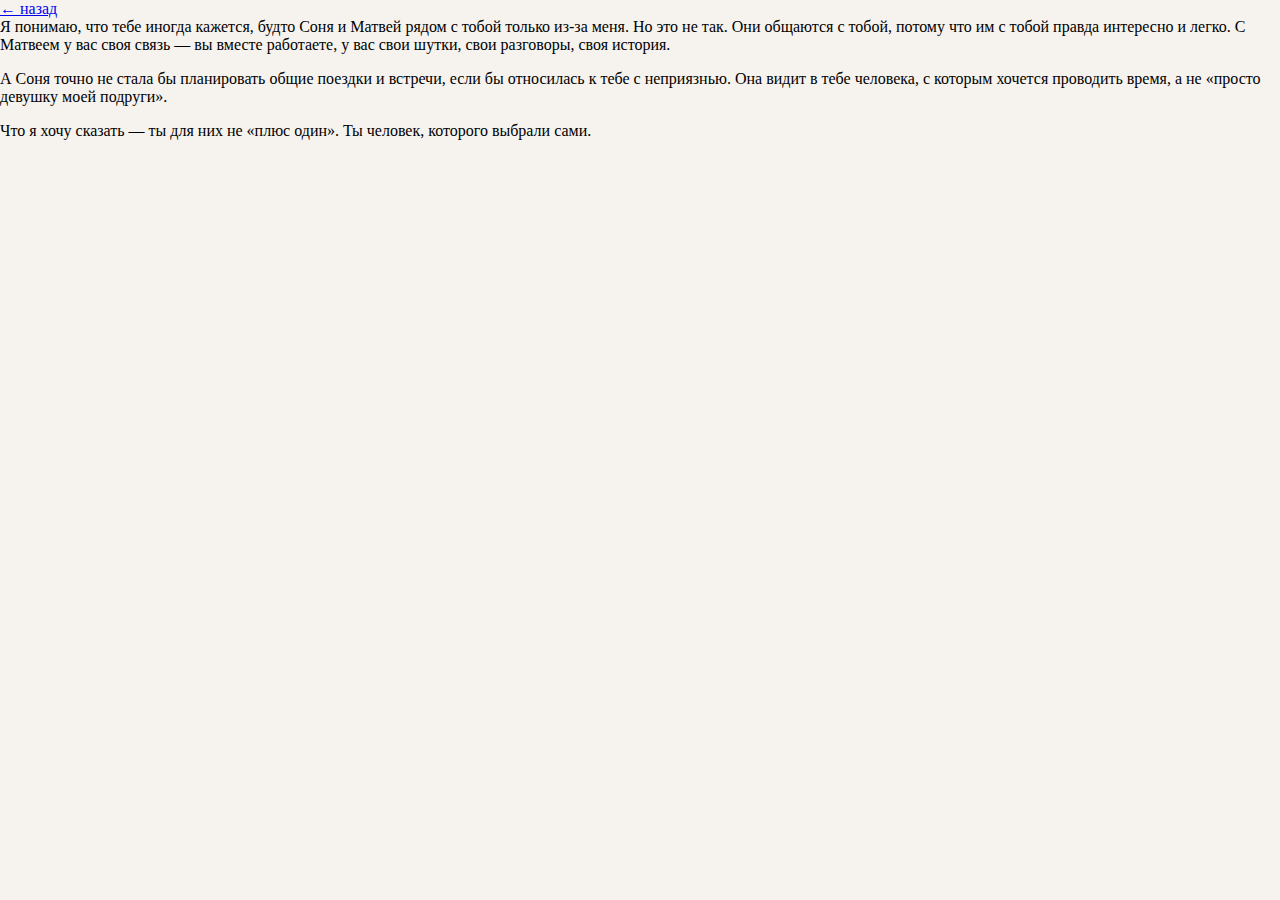
<file: sonya-matvey.html>
<!DOCTYPE html>
<html lang="ru">
<head>
  <meta charset="UTF-8" />
  <meta name="viewport" content="width=device-width, initial-scale=1.0" />
  <title>Соня и Матвей</title>

  <link rel="stylesheet" href="style.css" />
  <link href="https://fonts.googleapis.com/css2?family=Montserrat+Alternates:wght@400;500&display=swap" rel="stylesheet">
<link href="https://fonts.googleapis.com/css2?family=Rubik+Mono+One&display=swap" rel="stylesheet">
</head>

<body class="page-clean">

  <header class="back-header">
    <a href="index.html" class="back-link">← назад</a>
  </header>

  <main class="page-content">
    <div class="friends-container">
      <div class="friends-text">
        Я понимаю, что тебе иногда кажется, будто Соня и Матвей рядом с тобой только из-за меня.
        Но это не так. Они общаются с тобой, потому что им с тобой правда интересно и легко.
        С Матвеем у вас своя связь — вы вместе работаете, у вас свои шутки, свои разговоры, своя история.

        <p>
          А Соня точно не стала бы планировать общие поездки и встречи, если бы относилась к тебе с неприязнью.
          Она видит в тебе человека, с которым хочется проводить время, а не «просто девушку моей подруги».</p>
          <p>Что я хочу сказать — ты для них не «плюс один».
          Ты человек, которого выбрали сами.
        </p>
      </div>
    </div>
  </main>

</body>
</html>
</file>
<file: style.css>
* { box-sizing: border-box; }

:root{
  --pad: clamp(16px, 4vw, 28px);
  --cardW: min(92vw, 560px);
  --cardPadY: clamp(22px, 4vw, 34px);
  --cardPadX: clamp(18px, 3.5vw, 28px);

  --textSize: clamp(16px, 2.2vw, 18px);
  --loveSize: clamp(64px, 12vw, 170px);
}

body{
  margin: 0;
  font-family: Georgia, serif;
  background: #f6f3ef;
  -webkit-text-size-adjust: 100%;
}

/* ===== 1 СЛАЙД ===== */
.hero{
  position: relative;
  min-height: 100svh;
  overflow: hidden;
  display: grid;
  place-items: center;
  padding: var(--pad);
}

/* слово "любовь" */
.bg-word{
  position: absolute;
  inset: 0;
  display: grid;
  place-items: center;

  font-family: "Rubik Mono One", sans-serif;
  font-size: var(--loveSize);
  letter-spacing: 0.02em;

  color: rgba(255,255,255,0.94);
  filter: blur(2.6px);
  opacity: 0.96;

  user-select: none;
  pointer-events: none;
}

/* розовый круг позади "любовь" */
.bg-word::before{
  content:"";
  position:absolute;
  inset: 2%;
  z-index: -1;

  background: radial-gradient(
    circle at 50% 50%,
    rgba(255, 125, 170, 1.00) 0%,
    rgba(255, 135, 175, 0.82) 14%,
    rgba(255, 150, 185, 0.54) 28%,
    rgba(255, 165, 195, 0.22) 42%,
    rgba(255, 180, 205, 0.00) 66%
  );

  filter: blur(4px);
}

/* подсказка */
.hint{
  position: absolute;
  bottom: max(18px, env(safe-area-inset-bottom));
  left: 50%;
  transform: translateX(-50%);

  font-family: "Rubik Mono One", sans-serif;
  font-size: clamp(12px, 2.4vw, 14px);
  letter-spacing: 0.03em;

  background: rgba(255, 150, 185, 0.58);
  backdrop-filter: blur(6px);
  -webkit-backdrop-filter: blur(6px);

  border-radius: 14px;
  padding: 10px 16px;

  color: #ffffff;

  white-space: nowrap;
  display: inline-flex;
  align-items: center;
  gap: 6px;

  box-shadow:
    0 10px 24px rgba(255, 140, 180, 0.22),
    inset 0 0 0 1px rgba(255,255,255,0.35);

  opacity: 1;
  filter: blur(0px);
}

@media (max-width: 430px){
  .hint{
    font-size: 12px;
    padding: 9px 14px;
    letter-spacing: 0.01em;
  }
}

/* ===== 2 СЛАЙД — СЕРДЦЕ ===== */
.heart-screen{
  height: 120vh;
}

.heart-sticky{
  position: sticky;
  top: 0;
  height: 100vh;
  display: grid;
  place-items: center;
  padding: var(--pad);
}

/* анимационный контейнер сердца */
.heart-wrap{
  opacity: 0;
  filter: blur(14px);
  transform: translateY(0);
  will-change: opacity, filter;
  transition: opacity 220ms linear, filter 220ms linear;
}

/* сердце-контейнер (СДЕЛАЛА ЧУТЬ МЕНЬШЕ) */
.heart-shape{
  position: relative;

  width: clamp(260px, 64vw, 640px);
  height: clamp(240px, 58vw, 580px);

  display: grid;
  place-items: center;
}

/* Сердце = 2 слоя: тело + мягкий ореол */
.heart-shape::before,
.heart-shape::after{
  content:"";
  position: absolute;
  inset: 0;

  /* форма сердца (SVG mask — без ломаных краёв) */
  -webkit-mask-image: url("data:image/svg+xml,%3Csvg xmlns='http://www.w3.org/2000/svg' viewBox='0 0 100 90'%3E%3Cpath d='M50 86 C20 68 6 52 6 34 C6 18 18 8 32 8 C42 8 47 14 50 18 C53 14 58 8 68 8 C82 8 94 18 94 34 C94 52 80 68 50 86 Z' fill='black'/%3E%3C/svg%3E");
  -webkit-mask-repeat: no-repeat;
  -webkit-mask-position: center;
  -webkit-mask-size: 100% 100%;

  mask-image: url("data:image/svg+xml,%3Csvg xmlns='http://www.w3.org/2000/svg' viewBox='0 0 100 90'%3E%3Cpath d='M50 86 C20 68 6 52 6 34 C6 18 18 8 32 8 C42 8 47 14 50 18 C53 14 58 8 68 8 C82 8 94 18 94 34 C94 52 80 68 50 86 Z' fill='black'/%3E%3C/svg%3E");
  mask-repeat: no-repeat;
  mask-position: center;
  mask-size: 100% 100%;
}

/* ВНУТРЕННЕЕ СЕРДЦЕ (форма читается) */
.heart-shape::before{
  inset: -6%;
  background: radial-gradient(circle at 50% 42%,
    rgba(255,120,170,1.00) 0%,
    rgba(255,145,185,0.78) 34%,
    rgba(255,175,205,0.42) 62%,
    rgba(255,205,225,0.00) 86%
  );

  filter: blur(18px);
  transform: scale(1.08);
  opacity: 0.98;
}

/* ВНЕШНИЙ ОРЕОЛ (делает край максимально мягким) */
.heart-shape::after{
  inset: -18%;
  background: radial-gradient(circle at 50% 44%,
    rgba(255,150,190,0.55) 0%,
    rgba(255,175,205,0.26) 48%,
    rgba(255,205,225,0.00) 80%
  );

  filter: blur(46px);
  transform: scale(1.22);
  opacity: 0.90;
}

/* текст внутри сердца */
.heart-inner{
  position: relative;
  z-index: 2;

  display: grid;
  gap: 10px;
  place-items: center;
  text-align: center;

  transform: translateY(0);
}

.heart-line.small{
  font-family: Georgia, serif;
  font-size: clamp(20px, 3.4vw, 28px);
  letter-spacing: 0.14em;
  text-transform: uppercase;
  color: rgba(70, 40, 55, 0.76);
}

.heart-line.big{
  font-family: "Rubik Mono One", sans-serif;
  font-size: clamp(30px, 6.2vw, 68px);
  letter-spacing: 0.02em;
  line-height: 1;
  color: rgba(70, 40, 55, 0.82);
}

/* ===== 3 СЛАЙД — СЧЁТЧИК ===== */
.counter-screen{
  min-height: 100svh;
  display: grid;
  place-items: center;
  padding: var(--pad);

  opacity: 0;
  transform: translateY(16px);
  transition: opacity 500ms ease, transform 500ms ease;
}
.counter-screen.show{
  opacity: 1;
  transform: translateY(0);
}

.counter-wrap{
  display: grid;
  place-items: center;
  gap: 14px;
  text-align: center;

  /* одинаковые боковые поля */
  width: min(88vw, 640px);

  /* высокий, симметричный */
  padding:
    clamp(110px, 17vh, 150px)
    clamp(18px, 5vw, 18px)
    clamp(110px, 17vh, 150px);

  border-radius: 28px;

  /* ТЕМНЕЕ И ТЕПЛЕЕ */
  background: rgba(255, 140, 175, 0.34);
  border: 1px solid rgba(255, 135, 170, 0.44);

  box-shadow:
    0 18px 40px rgba(200, 90, 130, 0.22),
    inset 0 0 0 1px rgba(255,255,255,0.30);

  backdrop-filter: blur(12px);
  -webkit-backdrop-filter: blur(12px);
}


.we-together{
  color: rgba(70, 40, 55, 0.70);
  letter-spacing: 0.16em;
  text-transform: uppercase;
  font-size: clamp(13px, 2.4vw, 15px);
}

.counter-board{
  display: grid;
  grid-auto-flow: column;
  gap: 12px;
  align-items: center;
  justify-content: center;
  max-width: min(92vw, 560px);
}

.tile{
  width: clamp(90px, 18vw, 140px);
  padding: 14px 12px;
  border-radius: 18px;

  background: rgba(255, 255, 255, 0.70);
  border: 1px solid rgba(70, 40, 55, 0.10);

  box-shadow:
    0 18px 40px rgba(0,0,0,0.08),
    inset 0 0 0 1px rgba(255,255,255,0.20);

  color: rgba(70, 40, 55, 0.80);
  text-align: center;
}

.tile-num{
  font-family: "Rubik Mono One", sans-serif;
  font-weight: 900;
  font-size: clamp(28px, 6vw, 54px);
  line-height: 1;
  font-variant-numeric: tabular-nums;
}

.tile-num::after{
  content:"";
  display:block;
  height: 1px;
  margin: 10px 6px 0;
  background: rgba(70, 40, 55, 0.12);
}

.tile-label{
  margin-top: 10px;
  font-size: clamp(12px, 2.4vw, 14px);
  letter-spacing: 0.12em;
  text-transform: uppercase;
  opacity: 0.75;
}

@media (max-width: 360px){
  .counter-board{
    grid-auto-flow: row;
    grid-template-columns: repeat(2, 1fr);
  }
  .tile:nth-child(3){
    grid-column: 1 / -1;
    justify-self: center;
  }
}

.after-counter{
  color: rgba(70, 40, 55, 0.70);
  font-style: italic;
  max-width: min(92vw, 520px);
  font-size: clamp(15px, 2.4vw, 17px);
  line-height: 1.5;
}

.hint3{
  color: rgba(70, 40, 55, 0.55);
  font-size: clamp(14px, 2.6vw, 16px);
  letter-spacing: 0.06em;
}

/* ===== 4 СЛАЙД — КАРТОЧКА ===== */
.content{
  min-height: 100svh;
  display:flex;
  justify-content:center;
  align-items:flex-start;
  padding: clamp(7vh, 10vh, 12vh) var(--pad) 80px;
}

.container{
  background: rgba(255, 255, 255, 0.86);
  backdrop-filter: blur(8px);

  padding: var(--cardPadY) var(--cardPadX);
  width: var(--cardW);

  border-radius: clamp(16px, 3vw, 22px);
  box-shadow: 0 20px 40px rgba(0,0,0,0.12);

  text-align: center;
}

.lead{
  margin: 0 auto 18px;
  line-height: 1.6;
  font-size: var(--textSize);
  color: rgba(70, 40, 55, 0.82);
}

.reveal{
  opacity: 0;
  transform: translateY(18px);
  transition: opacity 700ms ease, transform 700ms ease;
}

.reveal.show{
  opacity: 1;
  transform: translateY(0);
}

.more-btn{
  margin-top: 16px;
  background: transparent;
  border: none;
  font-family: inherit;
  font-size: clamp(15px, 2vw, 16px);
  color: rgba(70, 40, 55, 0.90);
  cursor: pointer;
  padding: 6px 10px;
  border-bottom: 1px dashed rgba(70,40,55,.25);
  transition: opacity .2s;
}

.more-btn:hover{ opacity: .75; }

.secret{
  margin-top: 16px;
  font-size: var(--textSize);
  line-height: 1.6;
  color: rgba(70, 40, 55, 0.82);

  opacity: 0;
  transform: translateY(10px);
  transition: opacity 400ms ease, transform 400ms ease;
}

.secret.show{
  opacity: 1;
  transform: translateY(0);
}

.secret p{ margin: 12px 0; }
</file>
<file: for her/style.css>
* { box-sizing: border-box; }

:root{
  --pad: clamp(16px, 4vw, 28px);
  --cardW: min(92vw, 560px);
  --cardPadY: clamp(22px, 4vw, 34px);
  --cardPadX: clamp(18px, 3.5vw, 28px);

  --textSize: clamp(16px, 2.2vw, 18px);
  --loveSize: clamp(64px, 12vw, 170px);
}

body{
  margin: 0;
  font-family: Georgia, serif;
  background: #f6f3ef;
  -webkit-text-size-adjust: 100%;
}

/* ===== 1 СЛАЙД ===== */
.hero{
  position: relative;
  min-height: 100svh;
  overflow: hidden;
  display: grid;
  place-items: center;
  padding: var(--pad);
}

/* слово "любовь" */
.bg-word{
  position: absolute;
  inset: 0;
  display: grid;
  place-items: center;

  font-family: "Rubik Mono One", sans-serif;
  font-size: var(--loveSize);
  letter-spacing: 0.02em;

  color: rgba(255,255,255,0.94);
  filter: blur(2.6px);
  opacity: 0.96;

  user-select: none;
  pointer-events: none;
}

/* розовый круг позади "любовь" */
.bg-word::before{
  content:"";
  position:absolute;
  inset: 2%;
  z-index: -1;

  background: radial-gradient(
    circle at 50% 50%,
    rgba(255, 125, 170, 1.00) 0%,
    rgba(255, 135, 175, 0.82) 14%,
    rgba(255, 150, 185, 0.54) 28%,
    rgba(255, 165, 195, 0.22) 42%,
    rgba(255, 180, 205, 0.00) 66%
  );

  filter: blur(4px);
}

/* подсказка */
.hint{
  position: absolute;
  bottom: max(18px, env(safe-area-inset-bottom));
  left: 50%;
  transform: translateX(-50%);

  font-family: "Rubik Mono One", sans-serif;
  font-size: clamp(12px, 2.4vw, 14px);
  letter-spacing: 0.03em;

  background: rgba(255, 150, 185, 0.58);
  backdrop-filter: blur(6px);
  -webkit-backdrop-filter: blur(6px);

  border-radius: 14px;
  padding: 10px 16px;

  color: #ffffff;

  white-space: nowrap;
  display: inline-flex;
  align-items: center;
  gap: 6px;

  box-shadow:
    0 10px 24px rgba(255, 140, 180, 0.22),
    inset 0 0 0 1px rgba(255,255,255,0.35);

  opacity: 1;
  filter: blur(0px);
}

@media (max-width: 430px){
  .hint{
    font-size: 12px;
    padding: 9px 14px;
    letter-spacing: 0.01em;
  }
}

/* ===== 2 СЛАЙД — СЕРДЦЕ ===== */
.heart-screen{
  height: 120vh;
}

.heart-sticky{
  position: sticky;
  top: 0;
  height: 100vh;
  display: grid;
  place-items: center;
  padding: var(--pad);
}

/* анимационный контейнер сердца */
.heart-wrap{
  opacity: 0;
  filter: blur(14px);
  transform: translateY(0);
  will-change: opacity, filter;
  transition: opacity 220ms linear, filter 220ms linear;
}

/* сердце-контейнер (СДЕЛАЛА ЧУТЬ МЕНЬШЕ) */
.heart-shape{
  position: relative;

  width: clamp(260px, 64vw, 640px);
  height: clamp(240px, 58vw, 580px);

  display: grid;
  place-items: center;
}

/* Сердце = 2 слоя: тело + мягкий ореол */
.heart-shape::before,
.heart-shape::after{
  content:"";
  position: absolute;
  inset: 0;

  /* форма сердца (SVG mask — без ломаных краёв) */
  -webkit-mask-image: url("data:image/svg+xml,%3Csvg xmlns='http://www.w3.org/2000/svg' viewBox='0 0 100 90'%3E%3Cpath d='M50 86 C20 68 6 52 6 34 C6 18 18 8 32 8 C42 8 47 14 50 18 C53 14 58 8 68 8 C82 8 94 18 94 34 C94 52 80 68 50 86 Z' fill='black'/%3E%3C/svg%3E");
  -webkit-mask-repeat: no-repeat;
  -webkit-mask-position: center;
  -webkit-mask-size: 100% 100%;

  mask-image: url("data:image/svg+xml,%3Csvg xmlns='http://www.w3.org/2000/svg' viewBox='0 0 100 90'%3E%3Cpath d='M50 86 C20 68 6 52 6 34 C6 18 18 8 32 8 C42 8 47 14 50 18 C53 14 58 8 68 8 C82 8 94 18 94 34 C94 52 80 68 50 86 Z' fill='black'/%3E%3C/svg%3E");
  mask-repeat: no-repeat;
  mask-position: center;
  mask-size: 100% 100%;
}

/* ВНУТРЕННЕЕ СЕРДЦЕ (форма читается) */
.heart-shape::before{
  inset: -6%;
  background: radial-gradient(circle at 50% 42%,
    rgba(255,120,170,1.00) 0%,
    rgba(255,145,185,0.78) 34%,
    rgba(255,175,205,0.42) 62%,
    rgba(255,205,225,0.00) 86%
  );

  filter: blur(18px);
  transform: scale(1.08);
  opacity: 0.98;
}

/* ВНЕШНИЙ ОРЕОЛ (делает край максимально мягким) */
.heart-shape::after{
  inset: -18%;
  background: radial-gradient(circle at 50% 44%,
    rgba(255,150,190,0.55) 0%,
    rgba(255,175,205,0.26) 48%,
    rgba(255,205,225,0.00) 80%
  );

  filter: blur(46px);
  transform: scale(1.22);
  opacity: 0.90;
}

/* текст внутри сердца */
.heart-inner{
  position: relative;
  z-index: 2;

  display: grid;
  gap: 10px;
  place-items: center;
  text-align: center;

  transform: translateY(0);
}

.heart-line.small{
  font-family: Georgia, serif;
  font-size: clamp(20px, 3.4vw, 28px);
  letter-spacing: 0.14em;
  text-transform: uppercase;
  color: rgba(70, 40, 55, 0.76);
}

.heart-line.big{
  font-family: "Rubik Mono One", sans-serif;
  font-size: clamp(30px, 6.2vw, 68px);
  letter-spacing: 0.02em;
  line-height: 1;
  color: rgba(70, 40, 55, 0.82);
}

/* ===== 3 СЛАЙД — СЧЁТЧИК ===== */
.counter-screen{
  min-height: 100svh;
  display: grid;
  place-items: center;
  padding: var(--pad);

  opacity: 0;
  transform: translateY(16px);
  transition: opacity 500ms ease, transform 500ms ease;
}
.counter-screen.show{
  opacity: 1;
  transform: translateY(0);
}

.counter-wrap{
  display: grid;
  place-items: center;
  gap: 14px;
  text-align: center;

  /* одинаковые поля по бокам */
  width: min(88vw, 640px);

  /* ДЕЛАЕМ БЛОК ВЫСОКИМ, НО СИММЕТРИЧНЫМ */
  padding:
    clamp(100px, 14vw, 200px)   /* сверху */
    clamp(18px, 5vw, 18px)     /* слева и справа — ОДИНАКОВО */
    clamp(100px, 14vw, 200px);  /* снизу */

  border-radius: 26px;

  /* нежный розовый */
  background: rgba(255, 165, 195, 0.22);
  border: 1px solid rgba(255, 160, 190, 0.32);

  box-shadow:
    0 18px 40px rgba(255, 140, 180, 0.14),
    inset 0 0 0 1px rgba(255,255,255,0.34);

  backdrop-filter: blur(12px);
  -webkit-backdrop-filter: blur(12px);
}




.we-together{
  color: rgba(70, 40, 55, 0.70);
  letter-spacing: 0.16em;
  text-transform: uppercase;
  font-size: clamp(13px, 2.4vw, 15px);
}

.counter-board{
  display: grid;
  grid-auto-flow: column;
  gap: 12px;
  align-items: center;
  justify-content: center;
  max-width: min(92vw, 560px);
}

.tile{
  width: clamp(92px, 18vw, 150px);
  padding: 14px 12px;
  border-radius: 18px;

  background: rgba(255, 255, 255, 0.55);
  border: 1px solid rgba(70, 40, 55, 0.10);

  box-shadow:
    0 10px 22px rgba(0,0,0,0.08);

  color: rgba(70, 40, 55, 0.82);
  text-align: center;
}


.tile-num{
  font-family: "Rubik Mono One", sans-serif;
  font-weight: 900;
  font-size: clamp(28px, 6vw, 54px);
  line-height: 1;
  font-variant-numeric: tabular-nums;
}

.tile-num::after{
  content:"";
  display:block;
  height: 1px;
  margin: 10px 6px 0;
  background: rgba(70, 40, 55, 0.12);
}

.tile-label{
  margin-top: 10px;
  font-size: clamp(12px, 2.4vw, 14px);
  letter-spacing: 0.12em;
  text-transform: uppercase;
  opacity: 0.75;
}

@media (max-width: 360px){
  .counter-board{
    grid-auto-flow: row;
    grid-template-columns: repeat(2, 1fr);
  }
  .tile:nth-child(3){
    grid-column: 1 / -1;
    justify-self: center;
  }
}

.after-counter{
  color: rgba(70, 40, 55, 0.70);
  font-style: italic;
  max-width: min(92vw, 520px);
  font-size: clamp(15px, 2.4vw, 17px);
  line-height: 1.5;
}

.hint3{
  color: rgba(70, 40, 55, 0.55);
  font-size: clamp(14px, 2.6vw, 16px);
  letter-spacing: 0.06em;
}

/* ===== 4 СЛАЙД — КАРТОЧКА ===== */
.content{
  min-height: 100svh;
  display:flex;
  justify-content:center;
  align-items:flex-start;
  padding: clamp(7vh, 10vh, 12vh) var(--pad) 80px;
}

.container{
  background: rgba(255, 255, 255, 0.86);
  backdrop-filter: blur(8px);

  padding: var(--cardPadY) var(--cardPadX);
  width: var(--cardW);

  border-radius: clamp(16px, 3vw, 22px);
  box-shadow: 0 20px 40px rgba(0,0,0,0.12);

  text-align: center;
}

.lead{
  margin: 0 auto 18px;
  line-height: 1.6;
  font-size: var(--textSize);
  color: rgba(70, 40, 55, 0.82);
}

.reveal{
  opacity: 0;
  transform: translateY(18px);
  transition: opacity 700ms ease, transform 700ms ease;
}

.reveal.show{
  opacity: 1;
  transform: translateY(0);
}

.more-btn{
  margin-top: 16px;
  background: transparent;
  border: none;
  font-family: inherit;
  font-size: clamp(15px, 2vw, 16px);
  color: rgba(70, 40, 55, 0.90);
  cursor: pointer;
  padding: 6px 10px;
  border-bottom: 1px dashed rgba(70,40,55,.25);
  transition: opacity .2s;
}

.more-btn:hover{ opacity: .75; }

.secret{
  margin-top: 16px;
  font-size: var(--textSize);
  line-height: 1.6;
  color: rgba(70, 40, 55, 0.82);

  opacity: 0;
  transform: translateY(10px);
  transition: opacity 400ms ease, transform 400ms ease;
}

.secret.show{
  opacity: 1;
  transform: translateY(0);
}

.secret p{ margin: 12px 0; }
</file>
